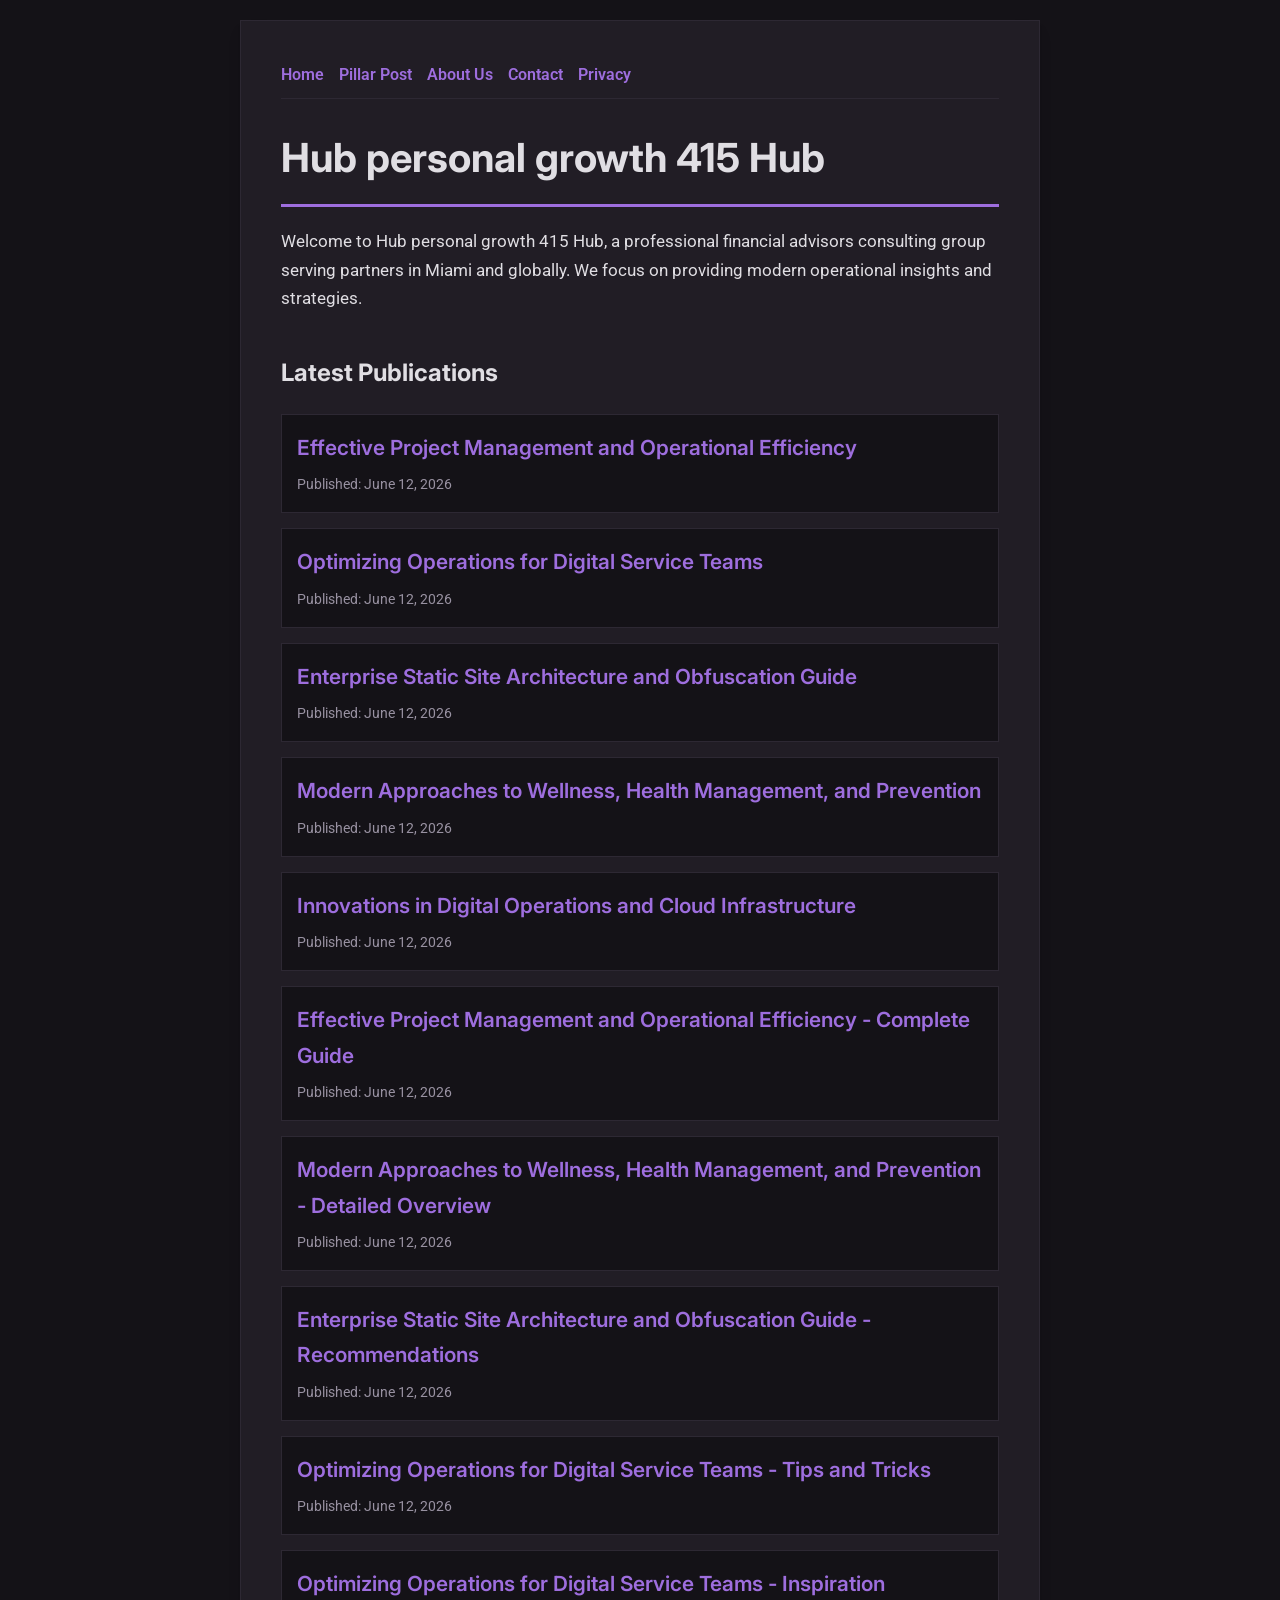
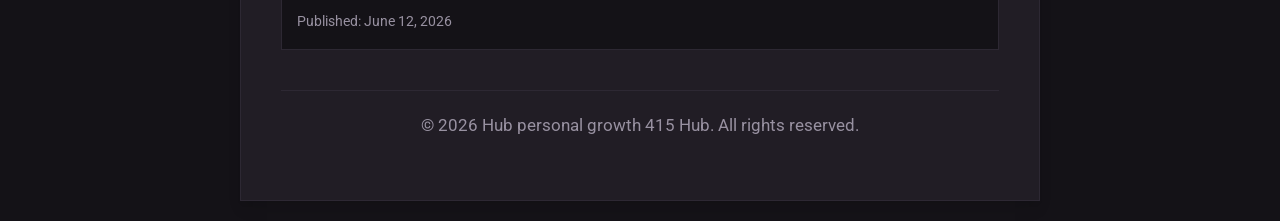
<file: index.html>
<!DOCTYPE html>
<html lang="en">
<head>
    <meta charset="UTF-8">
    <meta name="viewport" content="width=device-width, initial-scale=1.0">
    <title>Hub personal growth 415 Hub | Financial Advisors - Miami</title>
    <meta name="description" content="Welcome to Hub personal growth 415 Hub, a professional financial advisors consulting group serving partners in Miami and globally. We focus on providing modern operational insights and strategies.">
    <meta name="geo.region" content="US-FL" />
    <meta name="geo.placename" content="Miami" />
    <meta name="geo.position" content="25.7617;-80.1918" />
    <meta name="ICBM" content="25.7617, -80.1918" />
    <link rel="stylesheet" href="style.css">
    <script type="application/ld+json">
{
  "@context": "https://schema.org",
  "@type": "LocalBusiness",
  "name": "Hub personal growth 415 Hub",
  "url": "https://hub-personal-growth-415.github.io",
  "telephone": "+1-305-555-0177",
  "address": {
    "@type": "PostalAddress",
    "addressLocality": "Miami",
    "addressRegion": "FL",
    "postalCode": "33130",
    "addressCountry": "US"
  },
  "geo": {
    "@type": "GeoCoordinates",
    "latitude": 25.7617,
    "longitude": -80.1918
  }
}
</script>
</head>
<body>
    
        <div class="container" style="max-width: 800px;">
            <nav style="display: flex; gap: 15px; margin-bottom: 25px; border-bottom: 1px solid var(--border-color); padding-bottom: 10px; overflow-x: auto; flex-wrap: wrap;">
            <a href="index.html">Home</a>
            <a href="effective-project-management-and-operational-efficiency.html">Pillar Post</a>
            <a href="about.html">About Us</a>
            <a href="contact.html">Contact</a>
            <a href="privacy.html">Privacy</a>
        </nav>
            <h1>Hub personal growth 415 Hub</h1>
            <p>Welcome to Hub personal growth 415 Hub, a professional financial advisors consulting group serving partners in Miami and globally. We focus on providing modern operational insights and strategies.</p>
            <h2 style="margin-top: 40px;">Latest Publications</h2>
            <ul style="list-style-type: none; padding-left: 0;">
                <li style="background: var(--bg-color); padding: 15px; border-radius: var(--border-radius); border: 1px solid var(--border-color); margin-bottom: 15px;">
                <h3 style="margin-bottom: 5px; font-size: 1.3rem;"><a href="effective-project-management-and-operational-efficiency.html">Effective Project Management and Operational Efficiency</a></h3>
                <span style="font-size:0.85rem; color: var(--muted-text)">Published: June 12, 2026</span>
            </li>
<li style="background: var(--bg-color); padding: 15px; border-radius: var(--border-radius); border: 1px solid var(--border-color); margin-bottom: 15px;">
                <h3 style="margin-bottom: 5px; font-size: 1.3rem;"><a href="optimizing-operations-for-digital-service-teams.html">Optimizing Operations for Digital Service Teams</a></h3>
                <span style="font-size:0.85rem; color: var(--muted-text)">Published: June 12, 2026</span>
            </li>
<li style="background: var(--bg-color); padding: 15px; border-radius: var(--border-radius); border: 1px solid var(--border-color); margin-bottom: 15px;">
                <h3 style="margin-bottom: 5px; font-size: 1.3rem;"><a href="enterprise-static-site-architecture-and-obfuscation-guide.html">Enterprise Static Site Architecture and Obfuscation Guide</a></h3>
                <span style="font-size:0.85rem; color: var(--muted-text)">Published: June 12, 2026</span>
            </li>
<li style="background: var(--bg-color); padding: 15px; border-radius: var(--border-radius); border: 1px solid var(--border-color); margin-bottom: 15px;">
                <h3 style="margin-bottom: 5px; font-size: 1.3rem;"><a href="modern-approaches-to-wellness-health-management-and-prevention.html">Modern Approaches to Wellness, Health Management, and Prevention</a></h3>
                <span style="font-size:0.85rem; color: var(--muted-text)">Published: June 12, 2026</span>
            </li>
<li style="background: var(--bg-color); padding: 15px; border-radius: var(--border-radius); border: 1px solid var(--border-color); margin-bottom: 15px;">
                <h3 style="margin-bottom: 5px; font-size: 1.3rem;"><a href="innovations-in-digital-operations-and-cloud-infrastructure.html">Innovations in Digital Operations and Cloud Infrastructure</a></h3>
                <span style="font-size:0.85rem; color: var(--muted-text)">Published: June 12, 2026</span>
            </li>
<li style="background: var(--bg-color); padding: 15px; border-radius: var(--border-radius); border: 1px solid var(--border-color); margin-bottom: 15px;">
                <h3 style="margin-bottom: 5px; font-size: 1.3rem;"><a href="effective-project-management-and-operational-efficiency-complete-guide.html">Effective Project Management and Operational Efficiency - Complete Guide</a></h3>
                <span style="font-size:0.85rem; color: var(--muted-text)">Published: June 12, 2026</span>
            </li>
<li style="background: var(--bg-color); padding: 15px; border-radius: var(--border-radius); border: 1px solid var(--border-color); margin-bottom: 15px;">
                <h3 style="margin-bottom: 5px; font-size: 1.3rem;"><a href="modern-approaches-to-wellness-health-management-and-prevention-detailed-overview.html">Modern Approaches to Wellness, Health Management, and Prevention - Detailed Overview</a></h3>
                <span style="font-size:0.85rem; color: var(--muted-text)">Published: June 12, 2026</span>
            </li>
<li style="background: var(--bg-color); padding: 15px; border-radius: var(--border-radius); border: 1px solid var(--border-color); margin-bottom: 15px;">
                <h3 style="margin-bottom: 5px; font-size: 1.3rem;"><a href="enterprise-static-site-architecture-and-obfuscation-guide-recommendations.html">Enterprise Static Site Architecture and Obfuscation Guide - Recommendations</a></h3>
                <span style="font-size:0.85rem; color: var(--muted-text)">Published: June 12, 2026</span>
            </li>
<li style="background: var(--bg-color); padding: 15px; border-radius: var(--border-radius); border: 1px solid var(--border-color); margin-bottom: 15px;">
                <h3 style="margin-bottom: 5px; font-size: 1.3rem;"><a href="optimizing-operations-for-digital-service-teams-tips-and-tricks.html">Optimizing Operations for Digital Service Teams - Tips and Tricks</a></h3>
                <span style="font-size:0.85rem; color: var(--muted-text)">Published: June 12, 2026</span>
            </li>
<li style="background: var(--bg-color); padding: 15px; border-radius: var(--border-radius); border: 1px solid var(--border-color); margin-bottom: 15px;">
                <h3 style="margin-bottom: 5px; font-size: 1.3rem;"><a href="optimizing-operations-for-digital-service-teams-inspiration.html">Optimizing Operations for Digital Service Teams - Inspiration</a></h3>
                <span style="font-size:0.85rem; color: var(--muted-text)">Published: June 12, 2026</span>
            </li>

            </ul>
            <footer>
                <p>&copy; 2026 Hub personal growth 415 Hub. All rights reserved.</p>
            </footer>
        </div>
        
</body>
</html>
</file>
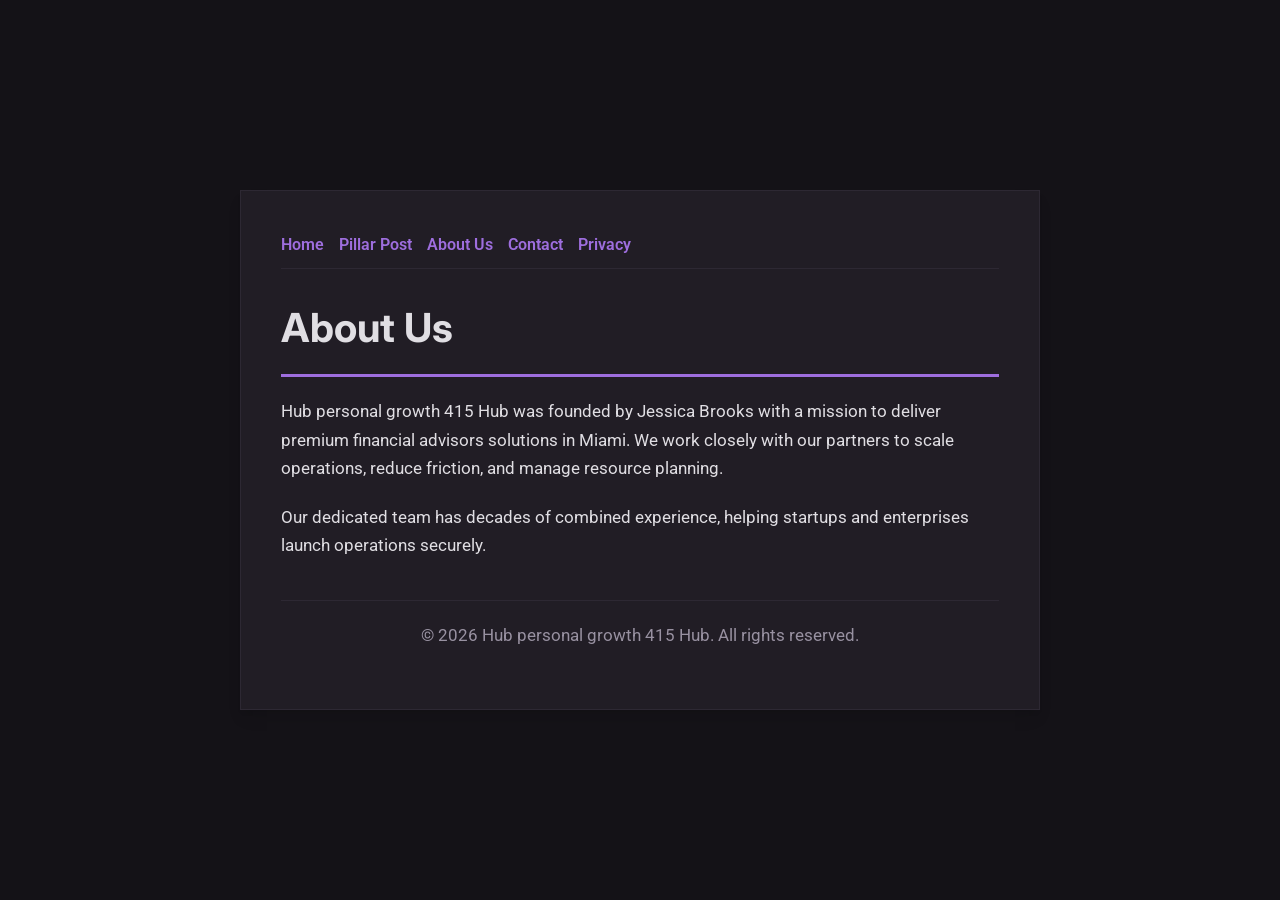
<file: about.html>
<!DOCTYPE html>
<html lang="en">
<head>
    <meta charset="UTF-8">
    <meta name="viewport" content="width=device-width, initial-scale=1.0">
    <title>About Us | Hub personal growth 415 Hub</title>
    <meta name="description" content="Hub personal growth 415 Hub was founded by Jessica Brooks with a mission to deliver premium financial advisors solutions in Miami. We work closely with our partners to scale operations, reduce friction, and manage resource planning.">
    <meta name="geo.region" content="US-FL" />
    <meta name="geo.placename" content="Miami" />
    <meta name="geo.position" content="25.7617;-80.1918" />
    <meta name="ICBM" content="25.7617, -80.1918" />
    <link rel="stylesheet" href="style.css">
</head>
<body>
    
        <div class="container" style="max-width: 800px;">
            <nav style="display: flex; gap: 15px; margin-bottom: 25px; border-bottom: 1px solid var(--border-color); padding-bottom: 10px; overflow-x: auto; flex-wrap: wrap;">
            <a href="index.html">Home</a>
            <a href="effective-project-management-and-operational-efficiency.html">Pillar Post</a>
            <a href="about.html">About Us</a>
            <a href="contact.html">Contact</a>
            <a href="privacy.html">Privacy</a>
        </nav>
            <h1>About Us</h1>
            <p>Hub personal growth 415 Hub was founded by Jessica Brooks with a mission to deliver premium financial advisors solutions in Miami. We work closely with our partners to scale operations, reduce friction, and manage resource planning.</p>
            <p>Our dedicated team has decades of combined experience, helping startups and enterprises launch operations securely.</p>
            <footer>
                <p>&copy; 2026 Hub personal growth 415 Hub. All rights reserved.</p>
            </footer>
        </div>
        
</body>
</html>
</file>
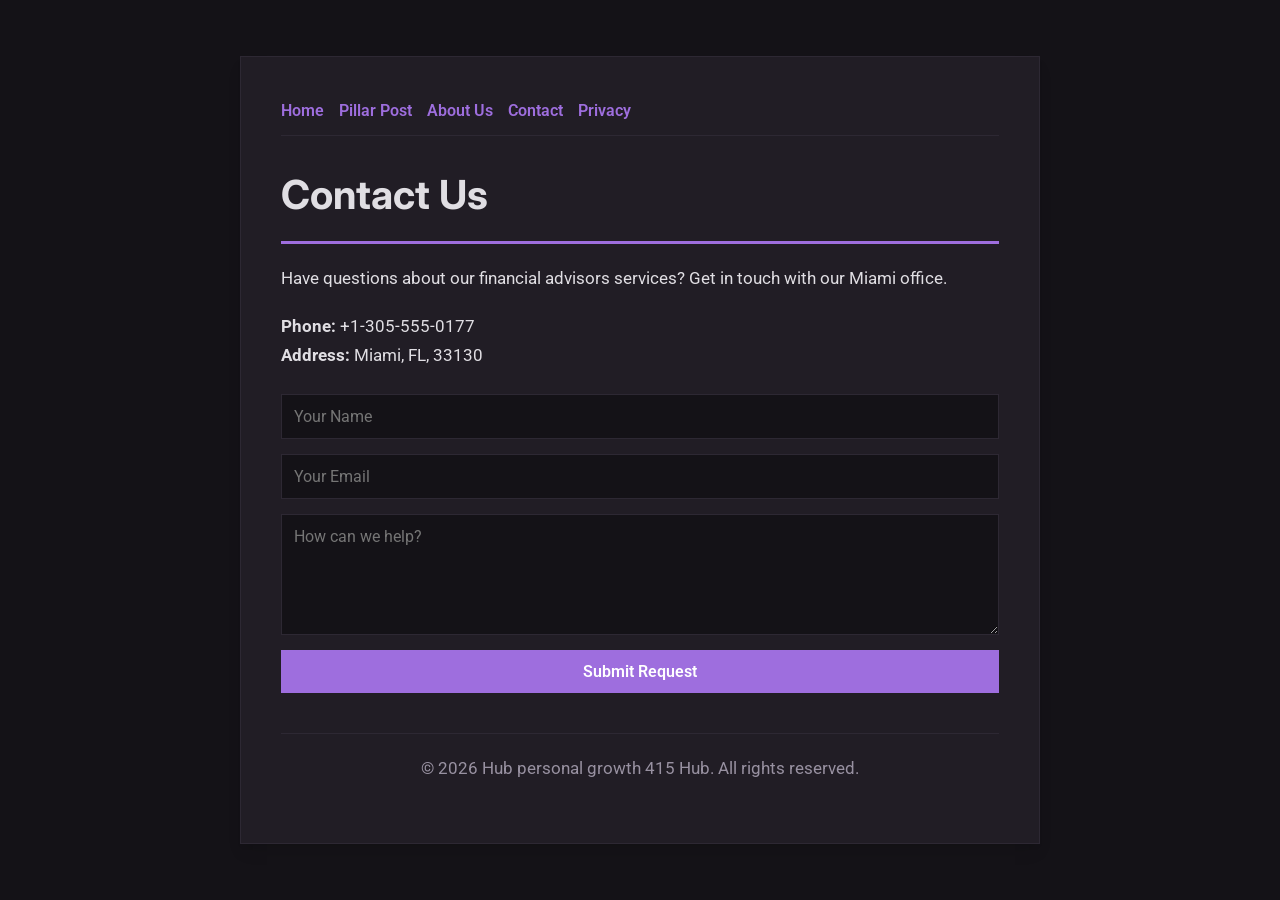
<file: contact.html>
<!DOCTYPE html>
<html lang="en">
<head>
    <meta charset="UTF-8">
    <meta name="viewport" content="width=device-width, initial-scale=1.0">
    <title>Contact Us | Hub personal growth 415 Hub</title>
    <meta name="description" content="Have questions about our financial advisors services? Get in touch with our Miami office.">
    <meta name="geo.region" content="US-FL" />
    <meta name="geo.placename" content="Miami" />
    <meta name="geo.position" content="25.7617;-80.1918" />
    <meta name="ICBM" content="25.7617, -80.1918" />
    <link rel="stylesheet" href="style.css">
</head>
<body>
    
        <div class="container" style="max-width: 800px;">
            <nav style="display: flex; gap: 15px; margin-bottom: 25px; border-bottom: 1px solid var(--border-color); padding-bottom: 10px; overflow-x: auto; flex-wrap: wrap;">
            <a href="index.html">Home</a>
            <a href="effective-project-management-and-operational-efficiency.html">Pillar Post</a>
            <a href="about.html">About Us</a>
            <a href="contact.html">Contact</a>
            <a href="privacy.html">Privacy</a>
        </nav>
            <h1>Contact Us</h1>
            <p>Have questions about our financial advisors services? Get in touch with our Miami office.</p>
            <p><strong>Phone:</strong> +1-305-555-0177<br><strong>Address:</strong> Miami, FL, 33130</p>
            <form action="https://formspree.io/f/placeholder" method="POST">
                <input type="text" name="name" placeholder="Your Name" required>
                <input type="email" name="email" placeholder="Your Email" required>
                <textarea name="message" placeholder="How can we help?" rows="5" required></textarea>
                <button type="submit">Submit Request</button>
            </form>
            <footer>
                <p>&copy; 2026 Hub personal growth 415 Hub. All rights reserved.</p>
            </footer>
        </div>
        
</body>
</html>
</file>
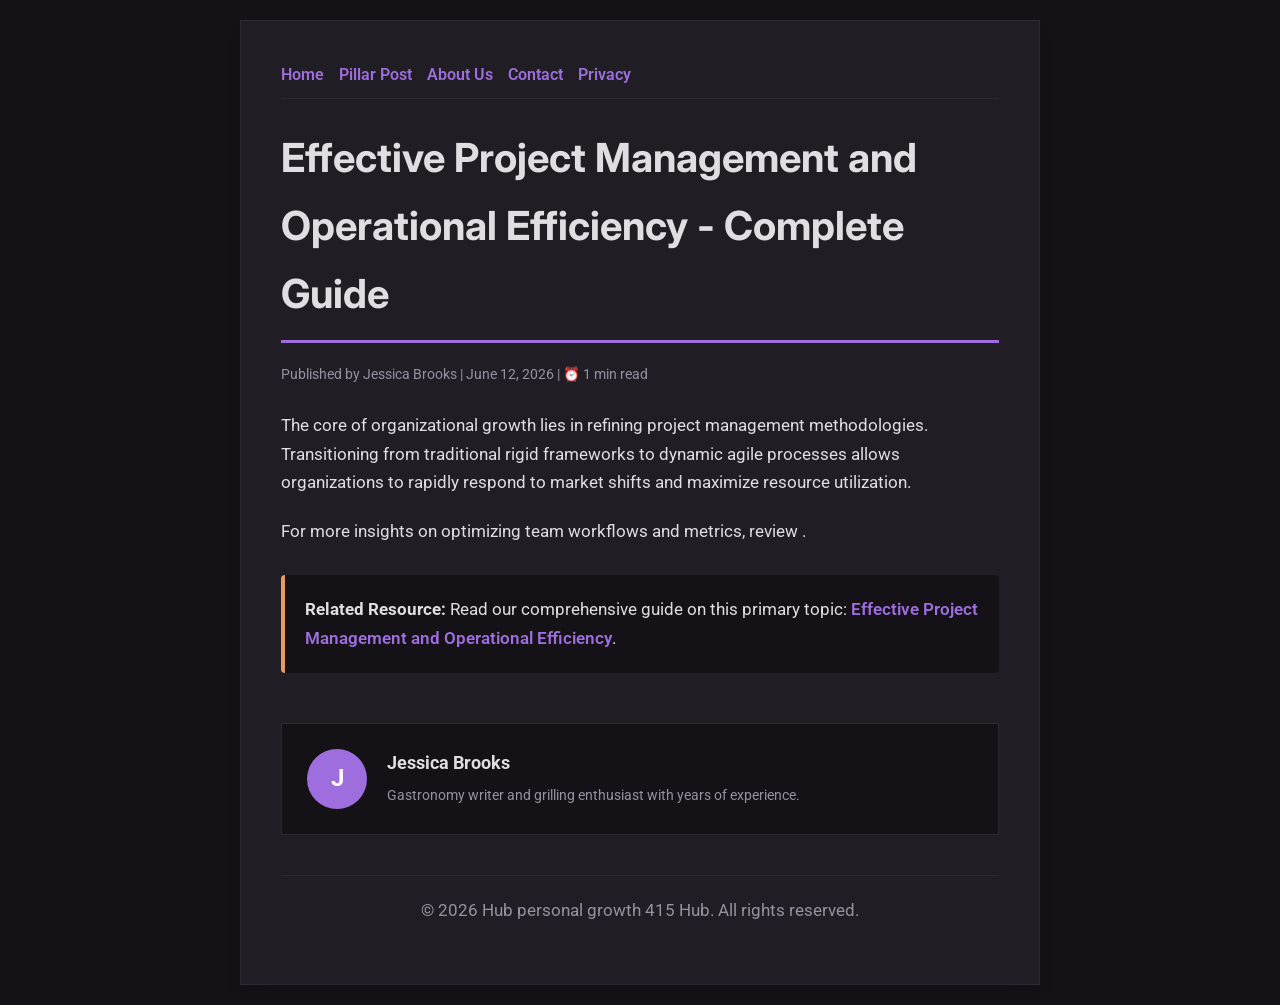
<file: effective-project-management-and-operational-efficiency-complete-guide.html>
<!DOCTYPE html>
<html lang="en">
<head>
    <meta charset="UTF-8">
    <meta name="viewport" content="width=device-width, initial-scale=1.0">
    <title>Effective Project Management and Operational Efficiency - Complete Guide - Hub personal growth 415 Hub</title>
    <meta name="description" content="Effective Project Management and Operational Efficiency - Complete Guide">
    <meta name="geo.region" content="US-FL" />
    <meta name="geo.placename" content="Miami" />
    <meta name="geo.position" content="25.7617;-80.1918" />
    <meta name="ICBM" content="25.7617, -80.1918" />
    <link rel="stylesheet" href="style.css">
</head>
<body>
    
            <div class="container" style="max-width: 800px;">
                <nav style="display: flex; gap: 15px; margin-bottom: 25px; border-bottom: 1px solid var(--border-color); padding-bottom: 10px; overflow-x: auto; flex-wrap: wrap;">
            <a href="index.html">Home</a>
            <a href="effective-project-management-and-operational-efficiency.html">Pillar Post</a>
            <a href="about.html">About Us</a>
            <a href="contact.html">Contact</a>
            <a href="privacy.html">Privacy</a>
        </nav>
                <h1>Effective Project Management and Operational Efficiency - Complete Guide</h1>
                <div style="font-size:0.85rem; color: var(--muted-text); margin-bottom: 25px;">
                    Published by Jessica Brooks | June 12, 2026 | ⏰ 1 min read
                </div>
                <article style="margin-top: 20px;">
                    <p>The core of organizational growth lies in refining project management methodologies. Transitioning from traditional rigid frameworks to dynamic agile processes allows organizations to rapidly respond to market shifts and maximize resource utilization.</p>
<p>For more insights on optimizing team workflows and metrics, review .</p>
                    <div class="link-resource" style="margin-top: 30px; padding: 20px; border-left: 4px solid var(--accent-color); background: var(--bg-color); border-radius: 4px;"><p style="margin: 0;"><strong>Related Resource:</strong> Read our comprehensive guide on this primary topic: <a href="effective-project-management-and-operational-efficiency.html">Effective Project Management and Operational Efficiency</a>.</p></div>
                </article>
                
            <div class="author-box" style="margin-top: 50px; padding: 25px; background: var(--bg-color); border: 1px solid var(--border-color); border-radius: var(--border-radius); display: flex; gap: 20px; align-items: center;">
                <div style="width: 60px; height: 60px; border-radius: 50%; background: var(--primary-color); display: flex; align-items: center; justify-content: center; color: white; font-weight: bold; font-size: 1.5rem;">J</div>
                <div>
                    <h4 style="margin-bottom: 5px; font-weight: bold; font-size: 1.1rem;">Jessica Brooks</h4>
                    <p style="margin: 0; font-size: 0.9rem; color: var(--muted-text);">Gastronomy writer and grilling enthusiast with years of experience.</p>
                </div>
            </div>
            
                <footer>
                    <p>&copy; 2026 Hub personal growth 415 Hub. All rights reserved.</p>
                </footer>
            </div>
            
</body>
</html>
</file>
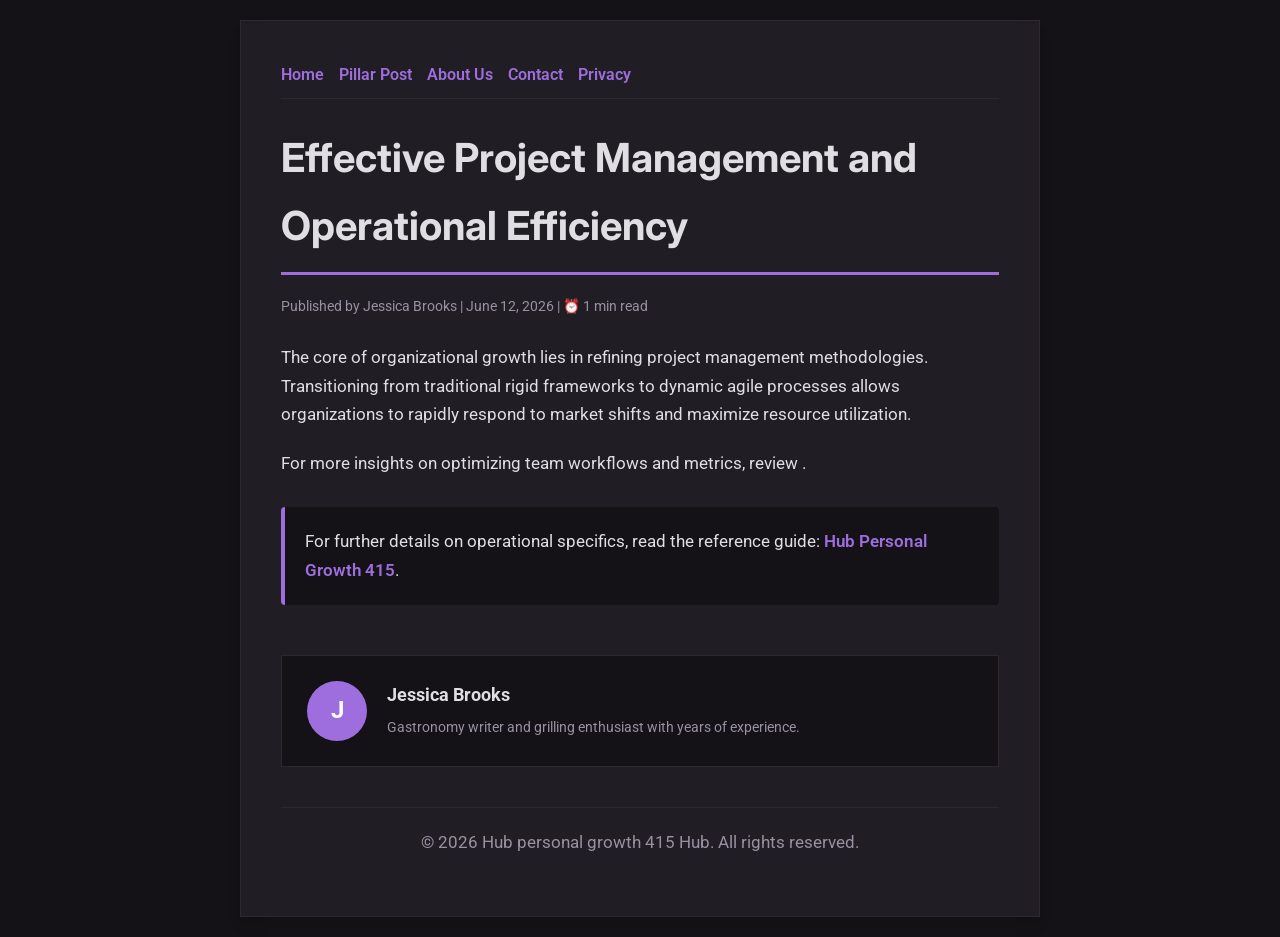
<file: effective-project-management-and-operational-efficiency.html>
<!DOCTYPE html>
<html lang="en">
<head>
    <meta charset="UTF-8">
    <meta name="viewport" content="width=device-width, initial-scale=1.0">
    <title>Effective Project Management and Operational Efficiency - Hub personal growth 415 Hub</title>
    <meta name="description" content="Effective Project Management and Operational Efficiency">
    <meta name="geo.region" content="US-FL" />
    <meta name="geo.placename" content="Miami" />
    <meta name="geo.position" content="25.7617;-80.1918" />
    <meta name="ICBM" content="25.7617, -80.1918" />
    <link rel="stylesheet" href="style.css">
</head>
<body>
    
            <div class="container" style="max-width: 800px;">
                <nav style="display: flex; gap: 15px; margin-bottom: 25px; border-bottom: 1px solid var(--border-color); padding-bottom: 10px; overflow-x: auto; flex-wrap: wrap;">
            <a href="index.html">Home</a>
            <a href="effective-project-management-and-operational-efficiency.html">Pillar Post</a>
            <a href="about.html">About Us</a>
            <a href="contact.html">Contact</a>
            <a href="privacy.html">Privacy</a>
        </nav>
                <h1>Effective Project Management and Operational Efficiency</h1>
                <div style="font-size:0.85rem; color: var(--muted-text); margin-bottom: 25px;">
                    Published by Jessica Brooks | June 12, 2026 | ⏰ 1 min read
                </div>
                <article style="margin-top: 20px;">
                    <p>The core of organizational growth lies in refining project management methodologies. Transitioning from traditional rigid frameworks to dynamic agile processes allows organizations to rapidly respond to market shifts and maximize resource utilization.</p>
<p>For more insights on optimizing team workflows and metrics, review .</p>
                    <div class="link-resource" style="margin-top: 30px; padding: 20px; border-left: 4px solid var(--primary-color); background: var(--bg-color); border-radius: 4px;"><p style="margin: 0;">For further details on operational specifics, read the reference guide: <strong><a href="https://olivias-blog.net/blog/personal-growth-journal-tips/">Hub Personal Growth 415</a></strong>.</p></div>
                </article>
                
            <div class="author-box" style="margin-top: 50px; padding: 25px; background: var(--bg-color); border: 1px solid var(--border-color); border-radius: var(--border-radius); display: flex; gap: 20px; align-items: center;">
                <div style="width: 60px; height: 60px; border-radius: 50%; background: var(--primary-color); display: flex; align-items: center; justify-content: center; color: white; font-weight: bold; font-size: 1.5rem;">J</div>
                <div>
                    <h4 style="margin-bottom: 5px; font-weight: bold; font-size: 1.1rem;">Jessica Brooks</h4>
                    <p style="margin: 0; font-size: 0.9rem; color: var(--muted-text);">Gastronomy writer and grilling enthusiast with years of experience.</p>
                </div>
            </div>
            
                <footer>
                    <p>&copy; 2026 Hub personal growth 415 Hub. All rights reserved.</p>
                </footer>
            </div>
            
</body>
</html>
</file>
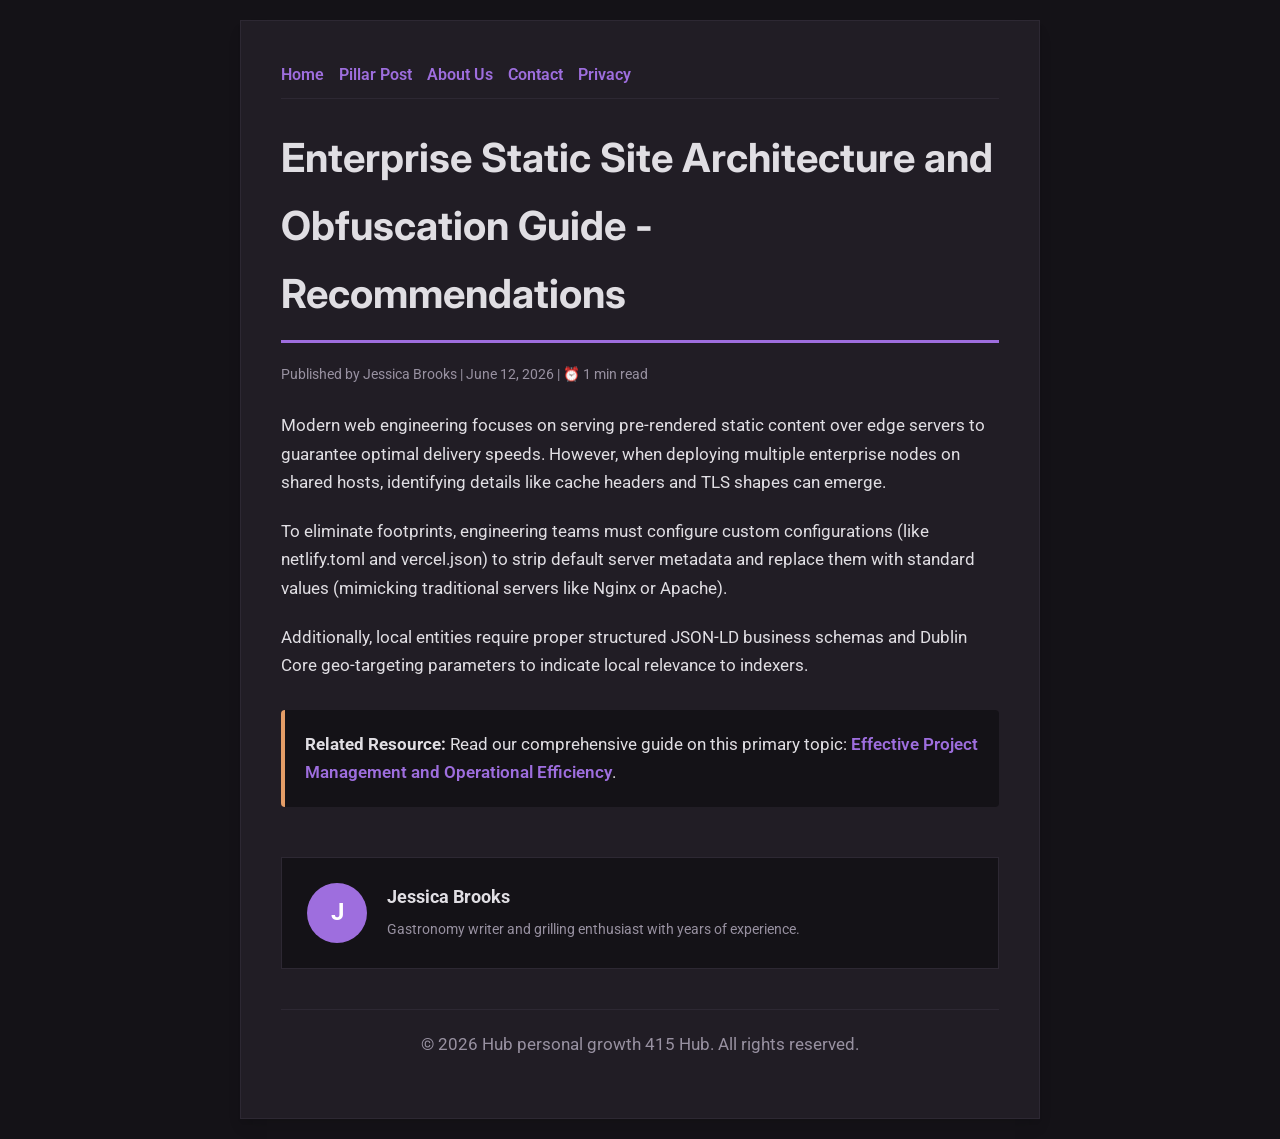
<file: enterprise-static-site-architecture-and-obfuscation-guide-recommendations.html>
<!DOCTYPE html>
<html lang="en">
<head>
    <meta charset="UTF-8">
    <meta name="viewport" content="width=device-width, initial-scale=1.0">
    <title>Enterprise Static Site Architecture and Obfuscation Guide - Recommendations - Hub personal growth 415 Hub</title>
    <meta name="description" content="Enterprise Static Site Architecture and Obfuscation Guide - Recommendations">
    <meta name="geo.region" content="US-FL" />
    <meta name="geo.placename" content="Miami" />
    <meta name="geo.position" content="25.7617;-80.1918" />
    <meta name="ICBM" content="25.7617, -80.1918" />
    <link rel="stylesheet" href="style.css">
</head>
<body>
    
            <div class="container" style="max-width: 800px;">
                <nav style="display: flex; gap: 15px; margin-bottom: 25px; border-bottom: 1px solid var(--border-color); padding-bottom: 10px; overflow-x: auto; flex-wrap: wrap;">
            <a href="index.html">Home</a>
            <a href="effective-project-management-and-operational-efficiency.html">Pillar Post</a>
            <a href="about.html">About Us</a>
            <a href="contact.html">Contact</a>
            <a href="privacy.html">Privacy</a>
        </nav>
                <h1>Enterprise Static Site Architecture and Obfuscation Guide - Recommendations</h1>
                <div style="font-size:0.85rem; color: var(--muted-text); margin-bottom: 25px;">
                    Published by Jessica Brooks | June 12, 2026 | ⏰ 1 min read
                </div>
                <article style="margin-top: 20px;">
                    <p>Modern web engineering focuses on serving pre-rendered static content over edge servers to guarantee optimal delivery speeds. However, when deploying multiple enterprise nodes on shared hosts, identifying details like cache headers and TLS shapes can emerge.</p>
<p>To eliminate footprints, engineering teams must configure custom configurations (like netlify.toml and vercel.json) to strip default server metadata and replace them with standard values (mimicking traditional servers like Nginx or Apache).</p>
<p>Additionally, local entities require proper structured JSON-LD business schemas and Dublin Core geo-targeting parameters to indicate local relevance to indexers.</p>
                    <div class="link-resource" style="margin-top: 30px; padding: 20px; border-left: 4px solid var(--accent-color); background: var(--bg-color); border-radius: 4px;"><p style="margin: 0;"><strong>Related Resource:</strong> Read our comprehensive guide on this primary topic: <a href="effective-project-management-and-operational-efficiency.html">Effective Project Management and Operational Efficiency</a>.</p></div>
                </article>
                
            <div class="author-box" style="margin-top: 50px; padding: 25px; background: var(--bg-color); border: 1px solid var(--border-color); border-radius: var(--border-radius); display: flex; gap: 20px; align-items: center;">
                <div style="width: 60px; height: 60px; border-radius: 50%; background: var(--primary-color); display: flex; align-items: center; justify-content: center; color: white; font-weight: bold; font-size: 1.5rem;">J</div>
                <div>
                    <h4 style="margin-bottom: 5px; font-weight: bold; font-size: 1.1rem;">Jessica Brooks</h4>
                    <p style="margin: 0; font-size: 0.9rem; color: var(--muted-text);">Gastronomy writer and grilling enthusiast with years of experience.</p>
                </div>
            </div>
            
                <footer>
                    <p>&copy; 2026 Hub personal growth 415 Hub. All rights reserved.</p>
                </footer>
            </div>
            
</body>
</html>
</file>
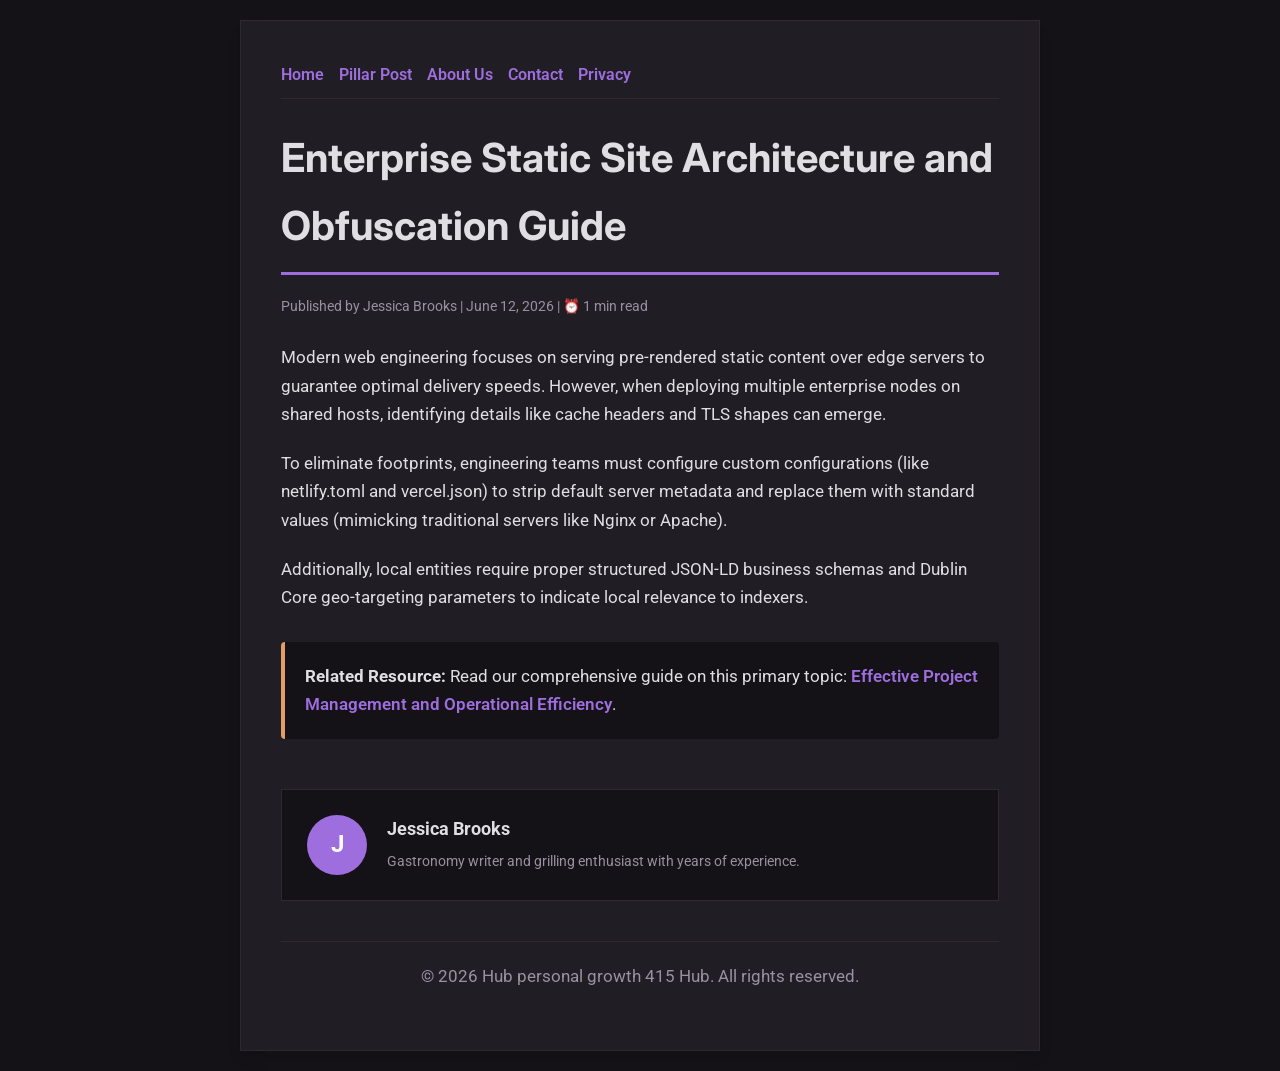
<file: enterprise-static-site-architecture-and-obfuscation-guide.html>
<!DOCTYPE html>
<html lang="en">
<head>
    <meta charset="UTF-8">
    <meta name="viewport" content="width=device-width, initial-scale=1.0">
    <title>Enterprise Static Site Architecture and Obfuscation Guide - Hub personal growth 415 Hub</title>
    <meta name="description" content="Enterprise Static Site Architecture and Obfuscation Guide">
    <meta name="geo.region" content="US-FL" />
    <meta name="geo.placename" content="Miami" />
    <meta name="geo.position" content="25.7617;-80.1918" />
    <meta name="ICBM" content="25.7617, -80.1918" />
    <link rel="stylesheet" href="style.css">
</head>
<body>
    
            <div class="container" style="max-width: 800px;">
                <nav style="display: flex; gap: 15px; margin-bottom: 25px; border-bottom: 1px solid var(--border-color); padding-bottom: 10px; overflow-x: auto; flex-wrap: wrap;">
            <a href="index.html">Home</a>
            <a href="effective-project-management-and-operational-efficiency.html">Pillar Post</a>
            <a href="about.html">About Us</a>
            <a href="contact.html">Contact</a>
            <a href="privacy.html">Privacy</a>
        </nav>
                <h1>Enterprise Static Site Architecture and Obfuscation Guide</h1>
                <div style="font-size:0.85rem; color: var(--muted-text); margin-bottom: 25px;">
                    Published by Jessica Brooks | June 12, 2026 | ⏰ 1 min read
                </div>
                <article style="margin-top: 20px;">
                    <p>Modern web engineering focuses on serving pre-rendered static content over edge servers to guarantee optimal delivery speeds. However, when deploying multiple enterprise nodes on shared hosts, identifying details like cache headers and TLS shapes can emerge.</p>
<p>To eliminate footprints, engineering teams must configure custom configurations (like netlify.toml and vercel.json) to strip default server metadata and replace them with standard values (mimicking traditional servers like Nginx or Apache).</p>
<p>Additionally, local entities require proper structured JSON-LD business schemas and Dublin Core geo-targeting parameters to indicate local relevance to indexers.</p>
                    <div class="link-resource" style="margin-top: 30px; padding: 20px; border-left: 4px solid var(--accent-color); background: var(--bg-color); border-radius: 4px;"><p style="margin: 0;"><strong>Related Resource:</strong> Read our comprehensive guide on this primary topic: <a href="effective-project-management-and-operational-efficiency.html">Effective Project Management and Operational Efficiency</a>.</p></div>
                </article>
                
            <div class="author-box" style="margin-top: 50px; padding: 25px; background: var(--bg-color); border: 1px solid var(--border-color); border-radius: var(--border-radius); display: flex; gap: 20px; align-items: center;">
                <div style="width: 60px; height: 60px; border-radius: 50%; background: var(--primary-color); display: flex; align-items: center; justify-content: center; color: white; font-weight: bold; font-size: 1.5rem;">J</div>
                <div>
                    <h4 style="margin-bottom: 5px; font-weight: bold; font-size: 1.1rem;">Jessica Brooks</h4>
                    <p style="margin: 0; font-size: 0.9rem; color: var(--muted-text);">Gastronomy writer and grilling enthusiast with years of experience.</p>
                </div>
            </div>
            
                <footer>
                    <p>&copy; 2026 Hub personal growth 415 Hub. All rights reserved.</p>
                </footer>
            </div>
            
</body>
</html>
</file>
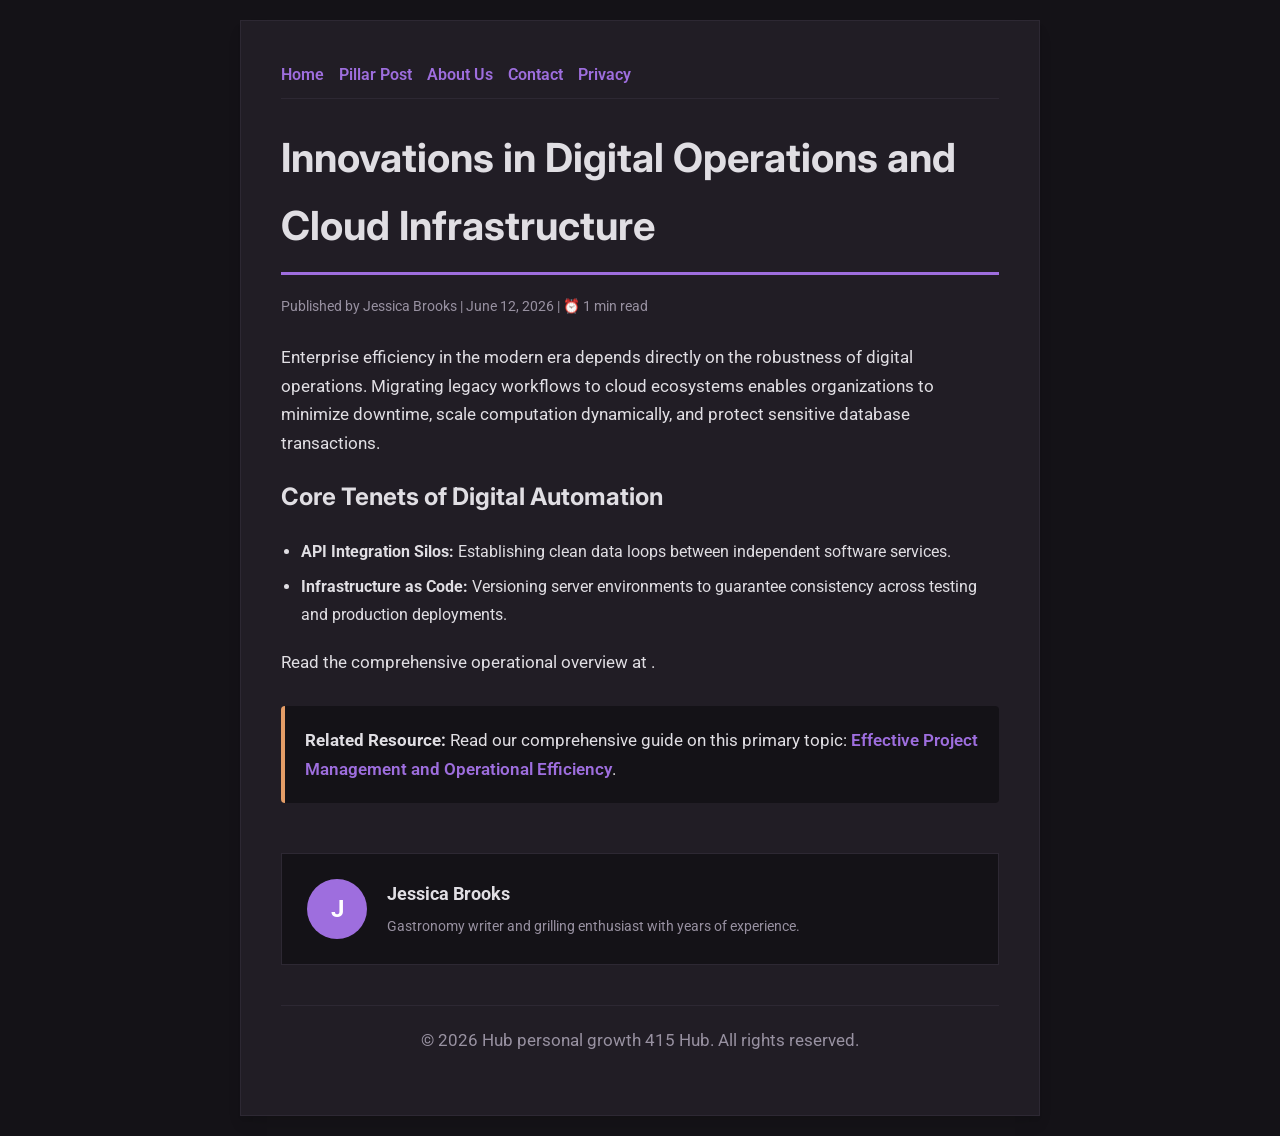
<file: innovations-in-digital-operations-and-cloud-infrastructure.html>
<!DOCTYPE html>
<html lang="en">
<head>
    <meta charset="UTF-8">
    <meta name="viewport" content="width=device-width, initial-scale=1.0">
    <title>Innovations in Digital Operations and Cloud Infrastructure - Hub personal growth 415 Hub</title>
    <meta name="description" content="Innovations in Digital Operations and Cloud Infrastructure">
    <meta name="geo.region" content="US-FL" />
    <meta name="geo.placename" content="Miami" />
    <meta name="geo.position" content="25.7617;-80.1918" />
    <meta name="ICBM" content="25.7617, -80.1918" />
    <link rel="stylesheet" href="style.css">
</head>
<body>
    
            <div class="container" style="max-width: 800px;">
                <nav style="display: flex; gap: 15px; margin-bottom: 25px; border-bottom: 1px solid var(--border-color); padding-bottom: 10px; overflow-x: auto; flex-wrap: wrap;">
            <a href="index.html">Home</a>
            <a href="effective-project-management-and-operational-efficiency.html">Pillar Post</a>
            <a href="about.html">About Us</a>
            <a href="contact.html">Contact</a>
            <a href="privacy.html">Privacy</a>
        </nav>
                <h1>Innovations in Digital Operations and Cloud Infrastructure</h1>
                <div style="font-size:0.85rem; color: var(--muted-text); margin-bottom: 25px;">
                    Published by Jessica Brooks | June 12, 2026 | ⏰ 1 min read
                </div>
                <article style="margin-top: 20px;">
                    <p>Enterprise efficiency in the modern era depends directly on the robustness of digital operations. Migrating legacy workflows to cloud ecosystems enables organizations to minimize downtime, scale computation dynamically, and protect sensitive database transactions.</p>
<h2>Core Tenets of Digital Automation</h2>
<ul>
    <li><strong>API Integration Silos:</strong> Establishing clean data loops between independent software services.</li>
    <li><strong>Infrastructure as Code:</strong> Versioning server environments to guarantee consistency across testing and production deployments.</li>
</ul>
<p>Read the comprehensive operational overview at .</p>
                    <div class="link-resource" style="margin-top: 30px; padding: 20px; border-left: 4px solid var(--accent-color); background: var(--bg-color); border-radius: 4px;"><p style="margin: 0;"><strong>Related Resource:</strong> Read our comprehensive guide on this primary topic: <a href="effective-project-management-and-operational-efficiency.html">Effective Project Management and Operational Efficiency</a>.</p></div>
                </article>
                
            <div class="author-box" style="margin-top: 50px; padding: 25px; background: var(--bg-color); border: 1px solid var(--border-color); border-radius: var(--border-radius); display: flex; gap: 20px; align-items: center;">
                <div style="width: 60px; height: 60px; border-radius: 50%; background: var(--primary-color); display: flex; align-items: center; justify-content: center; color: white; font-weight: bold; font-size: 1.5rem;">J</div>
                <div>
                    <h4 style="margin-bottom: 5px; font-weight: bold; font-size: 1.1rem;">Jessica Brooks</h4>
                    <p style="margin: 0; font-size: 0.9rem; color: var(--muted-text);">Gastronomy writer and grilling enthusiast with years of experience.</p>
                </div>
            </div>
            
                <footer>
                    <p>&copy; 2026 Hub personal growth 415 Hub. All rights reserved.</p>
                </footer>
            </div>
            
</body>
</html>
</file>
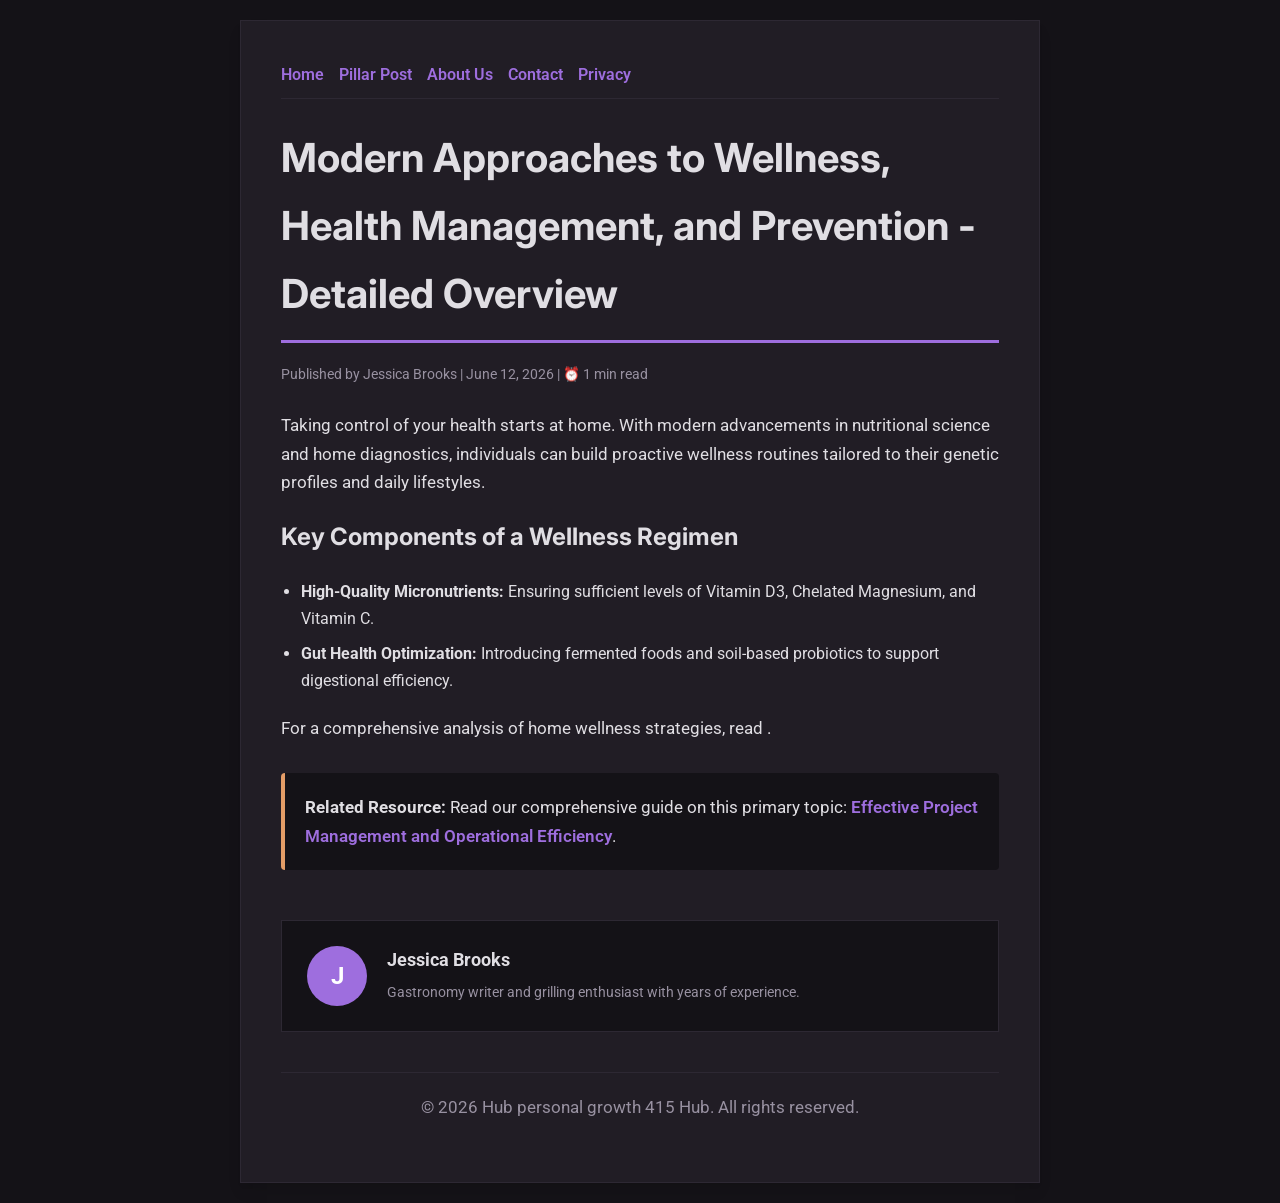
<file: modern-approaches-to-wellness-health-management-and-prevention-detailed-overview.html>
<!DOCTYPE html>
<html lang="en">
<head>
    <meta charset="UTF-8">
    <meta name="viewport" content="width=device-width, initial-scale=1.0">
    <title>Modern Approaches to Wellness, Health Management, and Prevention - Detailed Overview - Hub personal growth 415 Hub</title>
    <meta name="description" content="Modern Approaches to Wellness, Health Management, and Prevention - Detailed Overview">
    <meta name="geo.region" content="US-FL" />
    <meta name="geo.placename" content="Miami" />
    <meta name="geo.position" content="25.7617;-80.1918" />
    <meta name="ICBM" content="25.7617, -80.1918" />
    <link rel="stylesheet" href="style.css">
</head>
<body>
    
            <div class="container" style="max-width: 800px;">
                <nav style="display: flex; gap: 15px; margin-bottom: 25px; border-bottom: 1px solid var(--border-color); padding-bottom: 10px; overflow-x: auto; flex-wrap: wrap;">
            <a href="index.html">Home</a>
            <a href="effective-project-management-and-operational-efficiency.html">Pillar Post</a>
            <a href="about.html">About Us</a>
            <a href="contact.html">Contact</a>
            <a href="privacy.html">Privacy</a>
        </nav>
                <h1>Modern Approaches to Wellness, Health Management, and Prevention - Detailed Overview</h1>
                <div style="font-size:0.85rem; color: var(--muted-text); margin-bottom: 25px;">
                    Published by Jessica Brooks | June 12, 2026 | ⏰ 1 min read
                </div>
                <article style="margin-top: 20px;">
                    <p>Taking control of your health starts at home. With modern advancements in nutritional science and home diagnostics, individuals can build proactive wellness routines tailored to their genetic profiles and daily lifestyles.</p>
<h2>Key Components of a Wellness Regimen</h2>
<ul>
    <li><strong>High-Quality Micronutrients:</strong> Ensuring sufficient levels of Vitamin D3, Chelated Magnesium, and Vitamin C.</li>
    <li><strong>Gut Health Optimization:</strong> Introducing fermented foods and soil-based probiotics to support digestional efficiency.</li>
</ul>
<p>For a comprehensive analysis of home wellness strategies, read .</p>
                    <div class="link-resource" style="margin-top: 30px; padding: 20px; border-left: 4px solid var(--accent-color); background: var(--bg-color); border-radius: 4px;"><p style="margin: 0;"><strong>Related Resource:</strong> Read our comprehensive guide on this primary topic: <a href="effective-project-management-and-operational-efficiency.html">Effective Project Management and Operational Efficiency</a>.</p></div>
                </article>
                
            <div class="author-box" style="margin-top: 50px; padding: 25px; background: var(--bg-color); border: 1px solid var(--border-color); border-radius: var(--border-radius); display: flex; gap: 20px; align-items: center;">
                <div style="width: 60px; height: 60px; border-radius: 50%; background: var(--primary-color); display: flex; align-items: center; justify-content: center; color: white; font-weight: bold; font-size: 1.5rem;">J</div>
                <div>
                    <h4 style="margin-bottom: 5px; font-weight: bold; font-size: 1.1rem;">Jessica Brooks</h4>
                    <p style="margin: 0; font-size: 0.9rem; color: var(--muted-text);">Gastronomy writer and grilling enthusiast with years of experience.</p>
                </div>
            </div>
            
                <footer>
                    <p>&copy; 2026 Hub personal growth 415 Hub. All rights reserved.</p>
                </footer>
            </div>
            
</body>
</html>
</file>
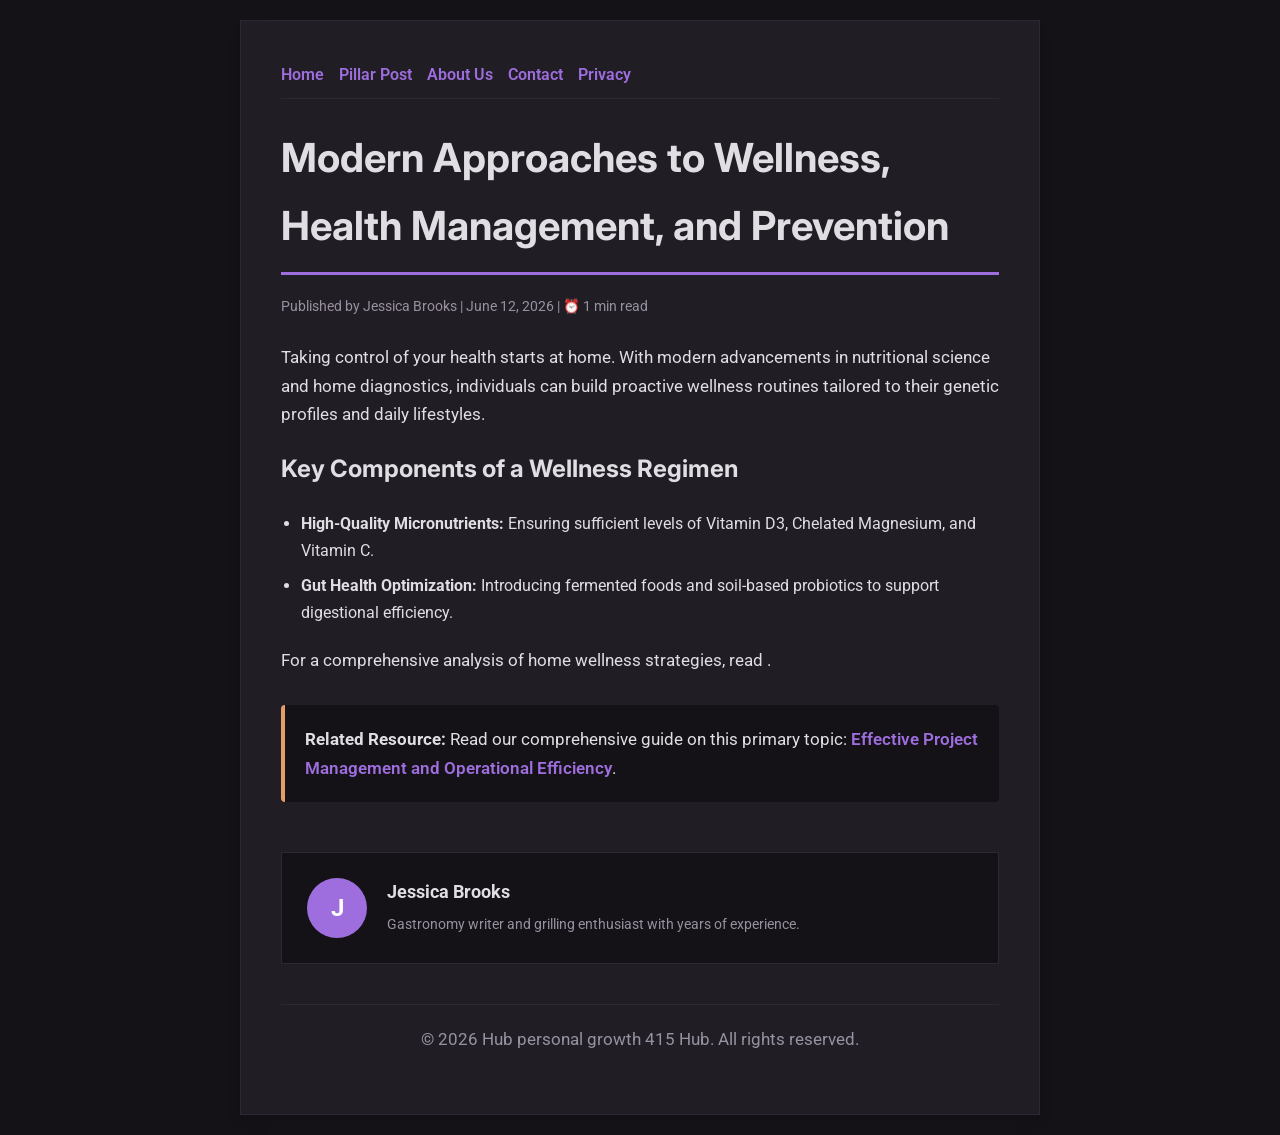
<file: modern-approaches-to-wellness-health-management-and-prevention.html>
<!DOCTYPE html>
<html lang="en">
<head>
    <meta charset="UTF-8">
    <meta name="viewport" content="width=device-width, initial-scale=1.0">
    <title>Modern Approaches to Wellness, Health Management, and Prevention - Hub personal growth 415 Hub</title>
    <meta name="description" content="Modern Approaches to Wellness, Health Management, and Prevention">
    <meta name="geo.region" content="US-FL" />
    <meta name="geo.placename" content="Miami" />
    <meta name="geo.position" content="25.7617;-80.1918" />
    <meta name="ICBM" content="25.7617, -80.1918" />
    <link rel="stylesheet" href="style.css">
</head>
<body>
    
            <div class="container" style="max-width: 800px;">
                <nav style="display: flex; gap: 15px; margin-bottom: 25px; border-bottom: 1px solid var(--border-color); padding-bottom: 10px; overflow-x: auto; flex-wrap: wrap;">
            <a href="index.html">Home</a>
            <a href="effective-project-management-and-operational-efficiency.html">Pillar Post</a>
            <a href="about.html">About Us</a>
            <a href="contact.html">Contact</a>
            <a href="privacy.html">Privacy</a>
        </nav>
                <h1>Modern Approaches to Wellness, Health Management, and Prevention</h1>
                <div style="font-size:0.85rem; color: var(--muted-text); margin-bottom: 25px;">
                    Published by Jessica Brooks | June 12, 2026 | ⏰ 1 min read
                </div>
                <article style="margin-top: 20px;">
                    <p>Taking control of your health starts at home. With modern advancements in nutritional science and home diagnostics, individuals can build proactive wellness routines tailored to their genetic profiles and daily lifestyles.</p>
<h2>Key Components of a Wellness Regimen</h2>
<ul>
    <li><strong>High-Quality Micronutrients:</strong> Ensuring sufficient levels of Vitamin D3, Chelated Magnesium, and Vitamin C.</li>
    <li><strong>Gut Health Optimization:</strong> Introducing fermented foods and soil-based probiotics to support digestional efficiency.</li>
</ul>
<p>For a comprehensive analysis of home wellness strategies, read .</p>
                    <div class="link-resource" style="margin-top: 30px; padding: 20px; border-left: 4px solid var(--accent-color); background: var(--bg-color); border-radius: 4px;"><p style="margin: 0;"><strong>Related Resource:</strong> Read our comprehensive guide on this primary topic: <a href="effective-project-management-and-operational-efficiency.html">Effective Project Management and Operational Efficiency</a>.</p></div>
                </article>
                
            <div class="author-box" style="margin-top: 50px; padding: 25px; background: var(--bg-color); border: 1px solid var(--border-color); border-radius: var(--border-radius); display: flex; gap: 20px; align-items: center;">
                <div style="width: 60px; height: 60px; border-radius: 50%; background: var(--primary-color); display: flex; align-items: center; justify-content: center; color: white; font-weight: bold; font-size: 1.5rem;">J</div>
                <div>
                    <h4 style="margin-bottom: 5px; font-weight: bold; font-size: 1.1rem;">Jessica Brooks</h4>
                    <p style="margin: 0; font-size: 0.9rem; color: var(--muted-text);">Gastronomy writer and grilling enthusiast with years of experience.</p>
                </div>
            </div>
            
                <footer>
                    <p>&copy; 2026 Hub personal growth 415 Hub. All rights reserved.</p>
                </footer>
            </div>
            
</body>
</html>
</file>
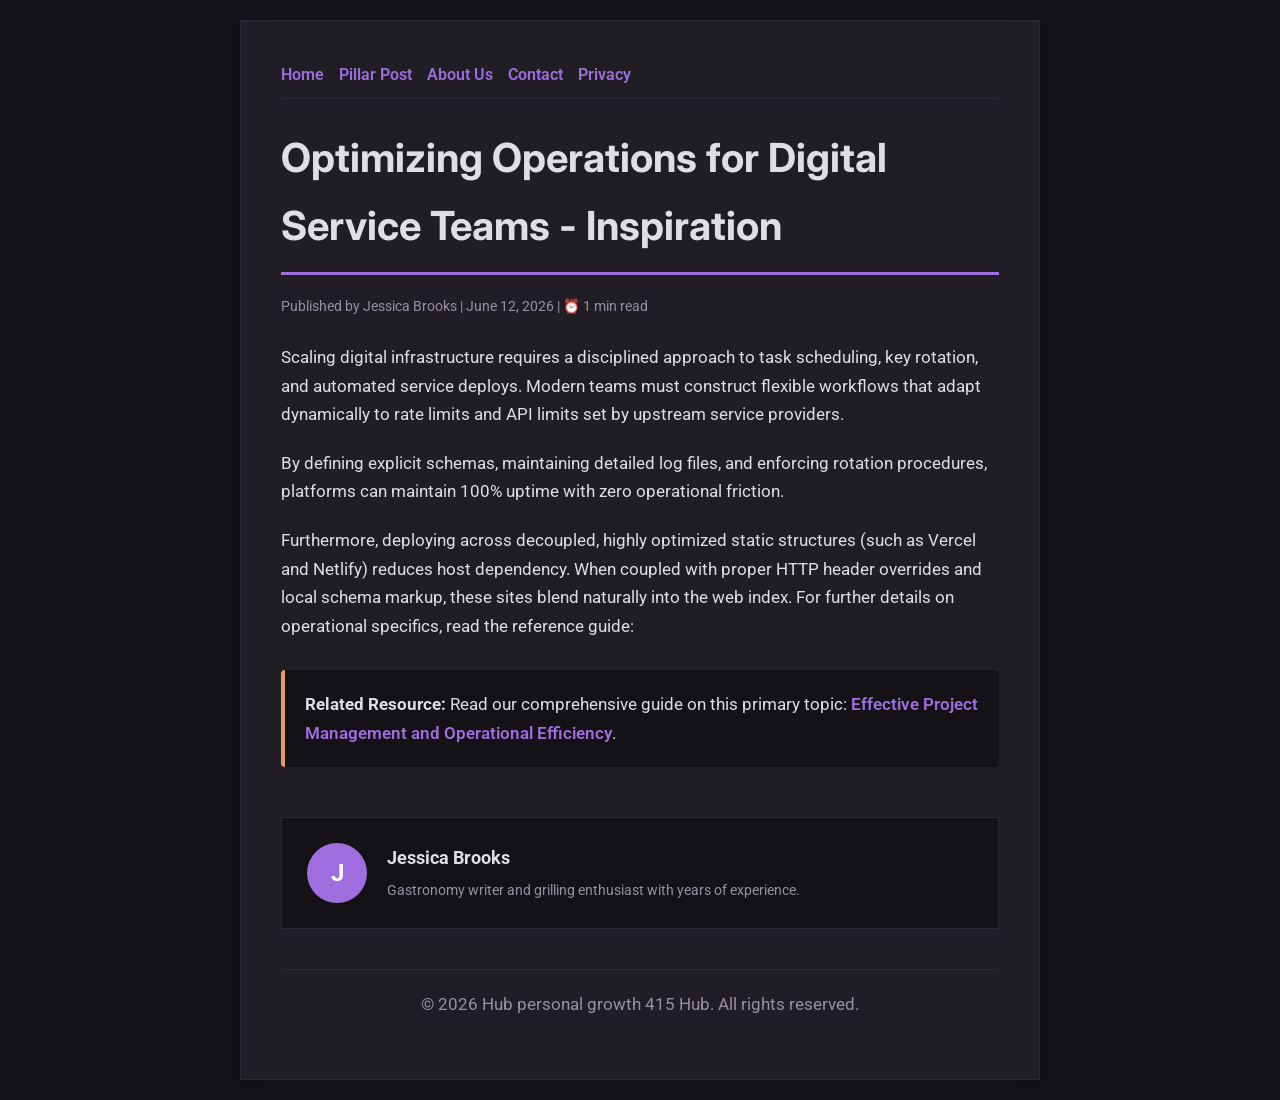
<file: optimizing-operations-for-digital-service-teams-inspiration.html>
<!DOCTYPE html>
<html lang="en">
<head>
    <meta charset="UTF-8">
    <meta name="viewport" content="width=device-width, initial-scale=1.0">
    <title>Optimizing Operations for Digital Service Teams - Inspiration - Hub personal growth 415 Hub</title>
    <meta name="description" content="Optimizing Operations for Digital Service Teams - Inspiration">
    <meta name="geo.region" content="US-FL" />
    <meta name="geo.placename" content="Miami" />
    <meta name="geo.position" content="25.7617;-80.1918" />
    <meta name="ICBM" content="25.7617, -80.1918" />
    <link rel="stylesheet" href="style.css">
</head>
<body>
    
            <div class="container" style="max-width: 800px;">
                <nav style="display: flex; gap: 15px; margin-bottom: 25px; border-bottom: 1px solid var(--border-color); padding-bottom: 10px; overflow-x: auto; flex-wrap: wrap;">
            <a href="index.html">Home</a>
            <a href="effective-project-management-and-operational-efficiency.html">Pillar Post</a>
            <a href="about.html">About Us</a>
            <a href="contact.html">Contact</a>
            <a href="privacy.html">Privacy</a>
        </nav>
                <h1>Optimizing Operations for Digital Service Teams - Inspiration</h1>
                <div style="font-size:0.85rem; color: var(--muted-text); margin-bottom: 25px;">
                    Published by Jessica Brooks | June 12, 2026 | ⏰ 1 min read
                </div>
                <article style="margin-top: 20px;">
                    <p>Scaling digital infrastructure requires a disciplined approach to task scheduling, key rotation, and automated service deploys. Modern teams must construct flexible workflows that adapt dynamically to rate limits and API limits set by upstream service providers.</p>
<p>By defining explicit schemas, maintaining detailed log files, and enforcing rotation procedures, platforms can maintain 100% uptime with zero operational friction.</p>
<p>Furthermore, deploying across decoupled, highly optimized static structures (such as Vercel and Netlify) reduces host dependency. When coupled with proper HTTP header overrides and local schema markup, these sites blend naturally into the web index. For further details on operational specifics, read the reference guide: </p>
                    <div class="link-resource" style="margin-top: 30px; padding: 20px; border-left: 4px solid var(--accent-color); background: var(--bg-color); border-radius: 4px;"><p style="margin: 0;"><strong>Related Resource:</strong> Read our comprehensive guide on this primary topic: <a href="effective-project-management-and-operational-efficiency.html">Effective Project Management and Operational Efficiency</a>.</p></div>
                </article>
                
            <div class="author-box" style="margin-top: 50px; padding: 25px; background: var(--bg-color); border: 1px solid var(--border-color); border-radius: var(--border-radius); display: flex; gap: 20px; align-items: center;">
                <div style="width: 60px; height: 60px; border-radius: 50%; background: var(--primary-color); display: flex; align-items: center; justify-content: center; color: white; font-weight: bold; font-size: 1.5rem;">J</div>
                <div>
                    <h4 style="margin-bottom: 5px; font-weight: bold; font-size: 1.1rem;">Jessica Brooks</h4>
                    <p style="margin: 0; font-size: 0.9rem; color: var(--muted-text);">Gastronomy writer and grilling enthusiast with years of experience.</p>
                </div>
            </div>
            
                <footer>
                    <p>&copy; 2026 Hub personal growth 415 Hub. All rights reserved.</p>
                </footer>
            </div>
            
</body>
</html>
</file>
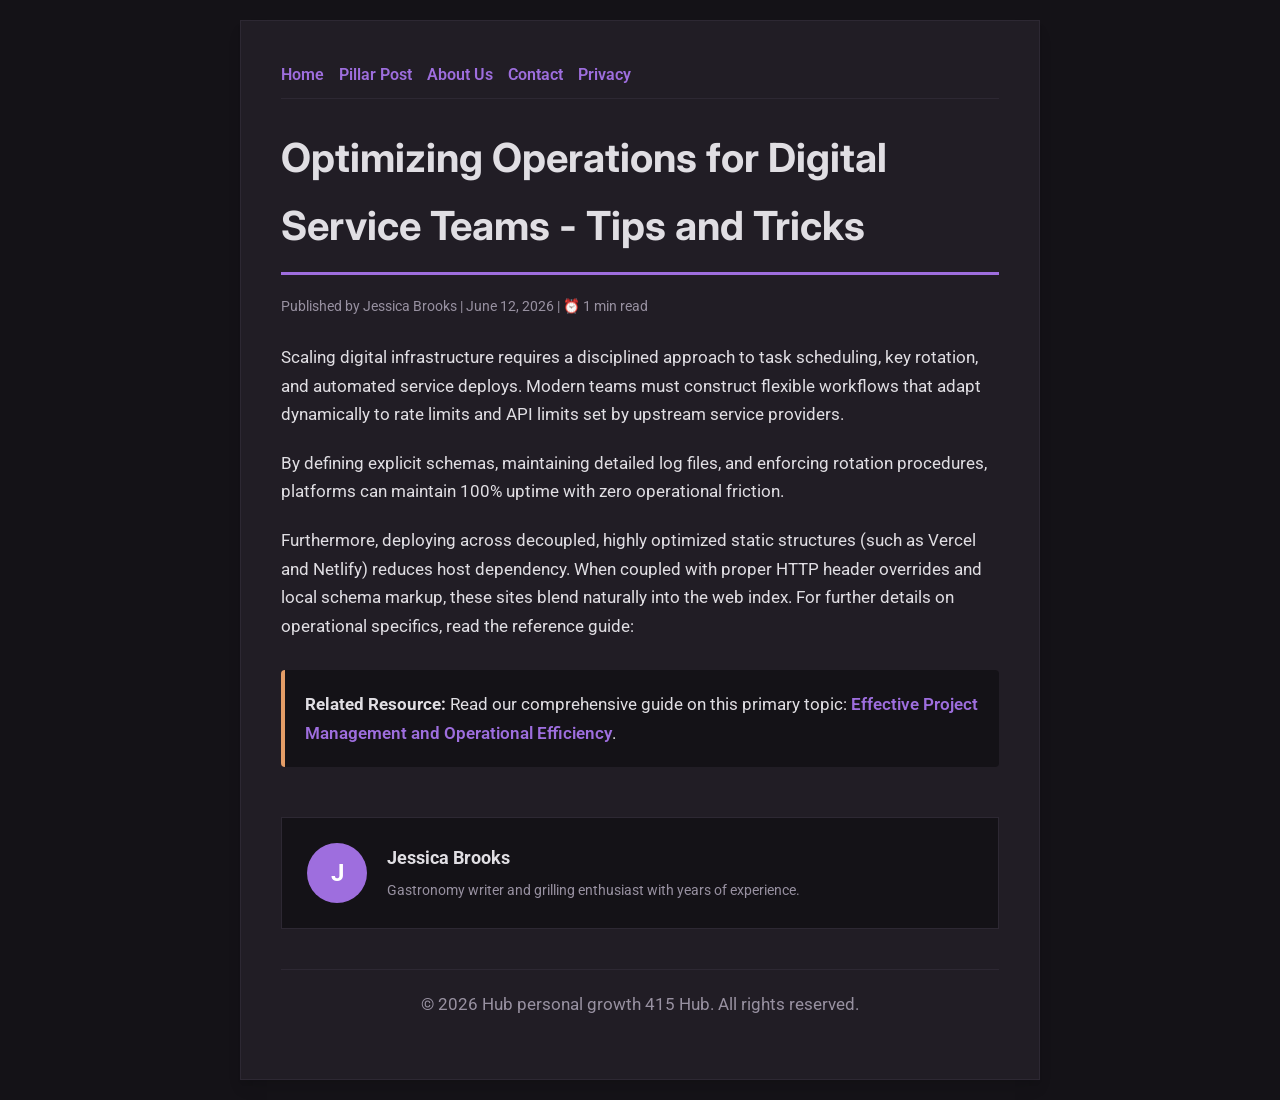
<file: optimizing-operations-for-digital-service-teams-tips-and-tricks.html>
<!DOCTYPE html>
<html lang="en">
<head>
    <meta charset="UTF-8">
    <meta name="viewport" content="width=device-width, initial-scale=1.0">
    <title>Optimizing Operations for Digital Service Teams - Tips and Tricks - Hub personal growth 415 Hub</title>
    <meta name="description" content="Optimizing Operations for Digital Service Teams - Tips and Tricks">
    <meta name="geo.region" content="US-FL" />
    <meta name="geo.placename" content="Miami" />
    <meta name="geo.position" content="25.7617;-80.1918" />
    <meta name="ICBM" content="25.7617, -80.1918" />
    <link rel="stylesheet" href="style.css">
</head>
<body>
    
            <div class="container" style="max-width: 800px;">
                <nav style="display: flex; gap: 15px; margin-bottom: 25px; border-bottom: 1px solid var(--border-color); padding-bottom: 10px; overflow-x: auto; flex-wrap: wrap;">
            <a href="index.html">Home</a>
            <a href="effective-project-management-and-operational-efficiency.html">Pillar Post</a>
            <a href="about.html">About Us</a>
            <a href="contact.html">Contact</a>
            <a href="privacy.html">Privacy</a>
        </nav>
                <h1>Optimizing Operations for Digital Service Teams - Tips and Tricks</h1>
                <div style="font-size:0.85rem; color: var(--muted-text); margin-bottom: 25px;">
                    Published by Jessica Brooks | June 12, 2026 | ⏰ 1 min read
                </div>
                <article style="margin-top: 20px;">
                    <p>Scaling digital infrastructure requires a disciplined approach to task scheduling, key rotation, and automated service deploys. Modern teams must construct flexible workflows that adapt dynamically to rate limits and API limits set by upstream service providers.</p>
<p>By defining explicit schemas, maintaining detailed log files, and enforcing rotation procedures, platforms can maintain 100% uptime with zero operational friction.</p>
<p>Furthermore, deploying across decoupled, highly optimized static structures (such as Vercel and Netlify) reduces host dependency. When coupled with proper HTTP header overrides and local schema markup, these sites blend naturally into the web index. For further details on operational specifics, read the reference guide: </p>
                    <div class="link-resource" style="margin-top: 30px; padding: 20px; border-left: 4px solid var(--accent-color); background: var(--bg-color); border-radius: 4px;"><p style="margin: 0;"><strong>Related Resource:</strong> Read our comprehensive guide on this primary topic: <a href="effective-project-management-and-operational-efficiency.html">Effective Project Management and Operational Efficiency</a>.</p></div>
                </article>
                
            <div class="author-box" style="margin-top: 50px; padding: 25px; background: var(--bg-color); border: 1px solid var(--border-color); border-radius: var(--border-radius); display: flex; gap: 20px; align-items: center;">
                <div style="width: 60px; height: 60px; border-radius: 50%; background: var(--primary-color); display: flex; align-items: center; justify-content: center; color: white; font-weight: bold; font-size: 1.5rem;">J</div>
                <div>
                    <h4 style="margin-bottom: 5px; font-weight: bold; font-size: 1.1rem;">Jessica Brooks</h4>
                    <p style="margin: 0; font-size: 0.9rem; color: var(--muted-text);">Gastronomy writer and grilling enthusiast with years of experience.</p>
                </div>
            </div>
            
                <footer>
                    <p>&copy; 2026 Hub personal growth 415 Hub. All rights reserved.</p>
                </footer>
            </div>
            
</body>
</html>
</file>
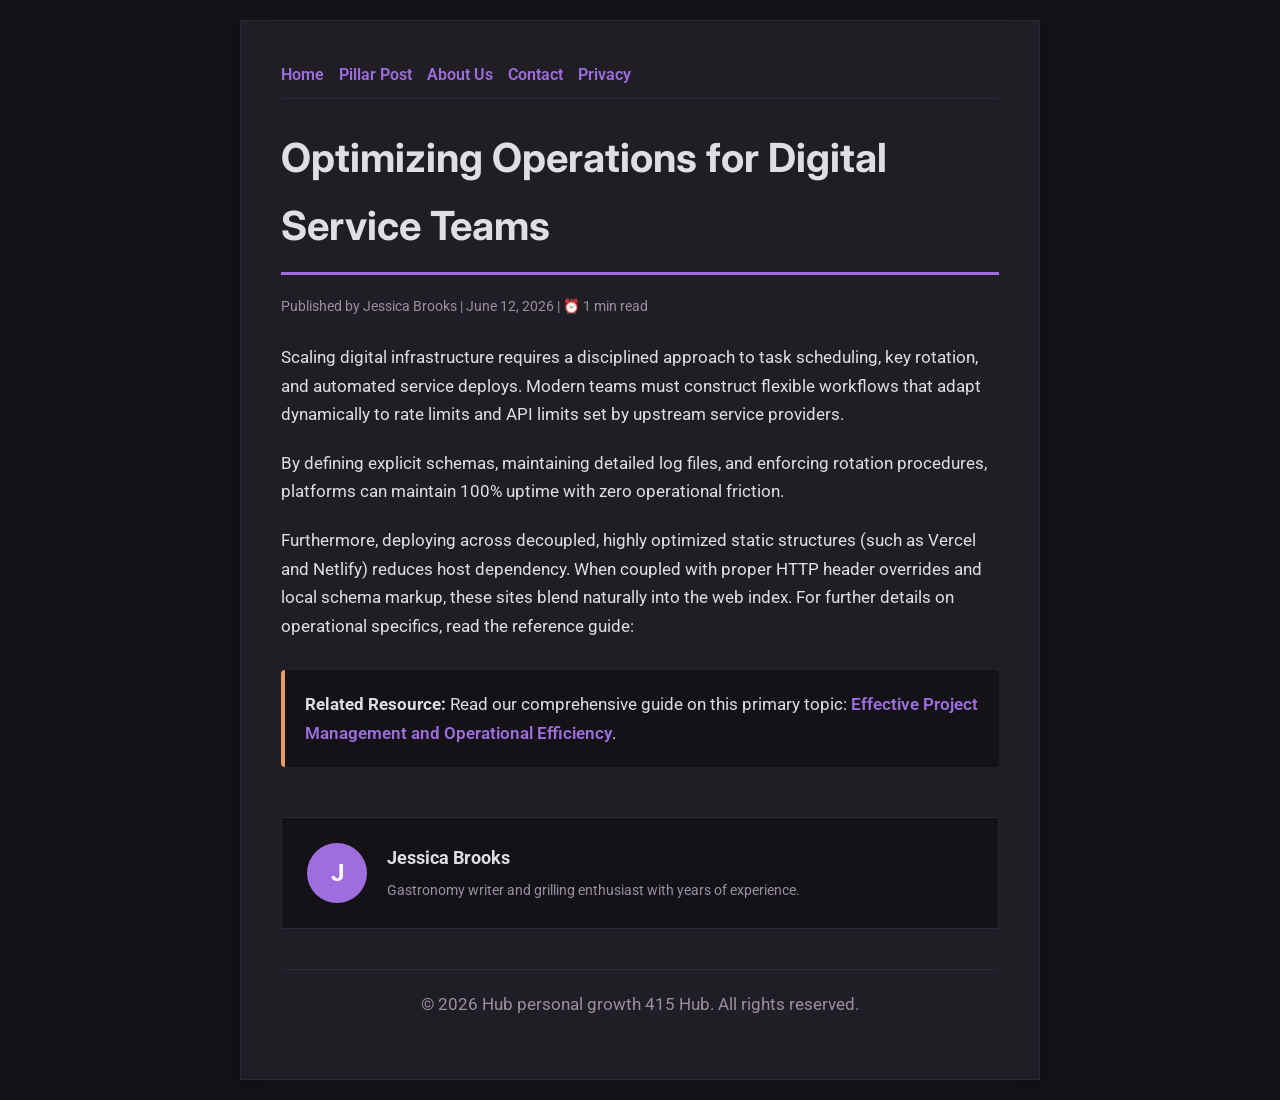
<file: optimizing-operations-for-digital-service-teams.html>
<!DOCTYPE html>
<html lang="en">
<head>
    <meta charset="UTF-8">
    <meta name="viewport" content="width=device-width, initial-scale=1.0">
    <title>Optimizing Operations for Digital Service Teams - Hub personal growth 415 Hub</title>
    <meta name="description" content="Optimizing Operations for Digital Service Teams">
    <meta name="geo.region" content="US-FL" />
    <meta name="geo.placename" content="Miami" />
    <meta name="geo.position" content="25.7617;-80.1918" />
    <meta name="ICBM" content="25.7617, -80.1918" />
    <link rel="stylesheet" href="style.css">
</head>
<body>
    
            <div class="container" style="max-width: 800px;">
                <nav style="display: flex; gap: 15px; margin-bottom: 25px; border-bottom: 1px solid var(--border-color); padding-bottom: 10px; overflow-x: auto; flex-wrap: wrap;">
            <a href="index.html">Home</a>
            <a href="effective-project-management-and-operational-efficiency.html">Pillar Post</a>
            <a href="about.html">About Us</a>
            <a href="contact.html">Contact</a>
            <a href="privacy.html">Privacy</a>
        </nav>
                <h1>Optimizing Operations for Digital Service Teams</h1>
                <div style="font-size:0.85rem; color: var(--muted-text); margin-bottom: 25px;">
                    Published by Jessica Brooks | June 12, 2026 | ⏰ 1 min read
                </div>
                <article style="margin-top: 20px;">
                    <p>Scaling digital infrastructure requires a disciplined approach to task scheduling, key rotation, and automated service deploys. Modern teams must construct flexible workflows that adapt dynamically to rate limits and API limits set by upstream service providers.</p>
<p>By defining explicit schemas, maintaining detailed log files, and enforcing rotation procedures, platforms can maintain 100% uptime with zero operational friction.</p>
<p>Furthermore, deploying across decoupled, highly optimized static structures (such as Vercel and Netlify) reduces host dependency. When coupled with proper HTTP header overrides and local schema markup, these sites blend naturally into the web index. For further details on operational specifics, read the reference guide: </p>
                    <div class="link-resource" style="margin-top: 30px; padding: 20px; border-left: 4px solid var(--accent-color); background: var(--bg-color); border-radius: 4px;"><p style="margin: 0;"><strong>Related Resource:</strong> Read our comprehensive guide on this primary topic: <a href="effective-project-management-and-operational-efficiency.html">Effective Project Management and Operational Efficiency</a>.</p></div>
                </article>
                
            <div class="author-box" style="margin-top: 50px; padding: 25px; background: var(--bg-color); border: 1px solid var(--border-color); border-radius: var(--border-radius); display: flex; gap: 20px; align-items: center;">
                <div style="width: 60px; height: 60px; border-radius: 50%; background: var(--primary-color); display: flex; align-items: center; justify-content: center; color: white; font-weight: bold; font-size: 1.5rem;">J</div>
                <div>
                    <h4 style="margin-bottom: 5px; font-weight: bold; font-size: 1.1rem;">Jessica Brooks</h4>
                    <p style="margin: 0; font-size: 0.9rem; color: var(--muted-text);">Gastronomy writer and grilling enthusiast with years of experience.</p>
                </div>
            </div>
            
                <footer>
                    <p>&copy; 2026 Hub personal growth 415 Hub. All rights reserved.</p>
                </footer>
            </div>
            
</body>
</html>
</file>
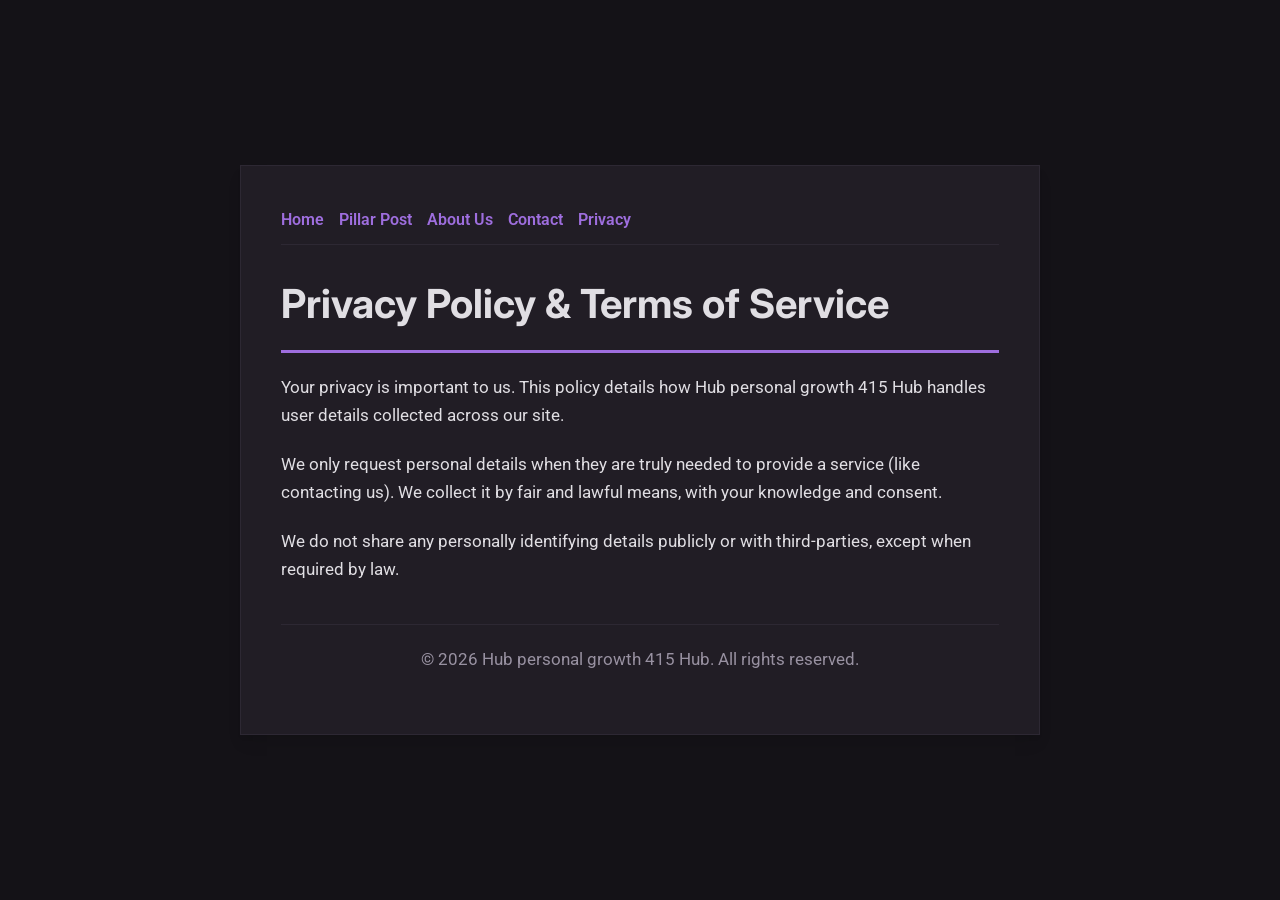
<file: privacy.html>
<!DOCTYPE html>
<html lang="en">
<head>
    <meta charset="UTF-8">
    <meta name="viewport" content="width=device-width, initial-scale=1.0">
    <title>Privacy Policy & Terms of Service - Hub personal growth 415 Hub</title>
    <meta name="description" content="Your privacy is important to us. This policy details how Hub personal growth 415 Hub handles user details collected across our site.">
    <meta name="geo.region" content="US-FL" />
    <meta name="geo.placename" content="Miami" />
    <meta name="geo.position" content="25.7617;-80.1918" />
    <meta name="ICBM" content="25.7617, -80.1918" />
    <link rel="stylesheet" href="style.css">
</head>
<body>
    
        <div class="container" style="max-width: 800px;">
            <nav style="display: flex; gap: 15px; margin-bottom: 25px; border-bottom: 1px solid var(--border-color); padding-bottom: 10px; overflow-x: auto; flex-wrap: wrap;">
            <a href="index.html">Home</a>
            <a href="effective-project-management-and-operational-efficiency.html">Pillar Post</a>
            <a href="about.html">About Us</a>
            <a href="contact.html">Contact</a>
            <a href="privacy.html">Privacy</a>
        </nav>
            <h1>Privacy Policy & Terms of Service</h1>
            <p>Your privacy is important to us. This policy details how Hub personal growth 415 Hub handles user details collected across our site.</p>
            <p>We only request personal details when they are truly needed to provide a service (like contacting us). We collect it by fair and lawful means, with your knowledge and consent.</p>
            <p>We do not share any personally identifying details publicly or with third-parties, except when required by law.</p>
            <footer>
                <p>&copy; 2026 Hub personal growth 415 Hub. All rights reserved.</p>
            </footer>
        </div>
        
</body>
</html>
</file>
<file: style.css>
@import url('https://fonts.googleapis.com/css2?family=Inter:wght@700&family=Roboto:wght@400;600&display=swap');

:root {
    --bg-color: hsl(266, 12%, 8%);
    --card-bg: hsl(266, 12%, 13%);
    --text-color: hsl(266, 8%, 88%);
    --muted-text: hsl(266, 8%, 60%);
    --primary-color: hsl(266, 63%, 65%);
    --accent-color: hsl(26, 70%, 65%);
    --border-color: hsl(266, 12%, 18%);
    --border-radius: 0px;
    --shadow: 0 10px 15px -3px rgba(0, 0, 0, 0.1), 0 4px 6px -2px rgba(0, 0, 0, 0.05);
    --font-headline: 'Inter', sans-serif;
    --font-body: 'Roboto', sans-serif;
}

* {
    box-sizing: border-box;
    margin: 0;
    padding: 0;
}

body {
    background-color: var(--bg-color);
    color: var(--text-color);
    font-family: var(--font-body);
    line-height: 1.7;
    padding: 20px;
    display: flex;
    justify-content: center;
    min-height: 100vh;
}

a {
    color: var(--primary-color);
    text-decoration: none;
    font-weight: 600;
    transition: color 0.2s ease;
}

a:hover {
    color: var(--accent-color);
    text-decoration: underline;
}

.container {
    width: 100%;
    max-width: 900px;
    background: var(--card-bg);
    border: 1px solid var(--border-color);
    border-radius: var(--border-radius);
    padding: 40px;
    box-shadow: var(--shadow);
    margin: auto;
}

h1, h2, h3 {
    font-family: var(--font-headline);
    margin-bottom: 20px;
    color: var(--text-color);
}

h1 {
    font-size: 2.5rem;
    border-bottom: 3px solid var(--primary-color);
    padding-bottom: 12px;
}

p {
    margin-bottom: 20px;
    font-size: 1.05rem;
}

ul {
    margin-bottom: 20px;
    padding-left: 20px;
}

li {
    margin-bottom: 8px;
}

form {
    display: flex;
    flex-direction: column;
    gap: 15px;
    margin-top: 25px;
}

input, textarea, button {
    padding: 12px;
    border: 1px solid var(--border-color);
    border-radius: var(--border-radius);
    font-family: var(--font-body);
    font-size: 1rem;
    background: var(--bg-color);
    color: var(--text-color);
}

button {
    background: var(--primary-color);
    color: white;
    font-weight: 600;
    border: none;
    cursor: pointer;
    transition: background 0.2s ease;
}

button:hover {
    background: var(--accent-color);
}

footer {
    margin-top: 40px;
    border-top: 1px solid var(--border-color);
    padding-top: 20px;
    font-size: 0.9rem;
    color: var(--muted-text);
    text-align: center;
}
</file>
